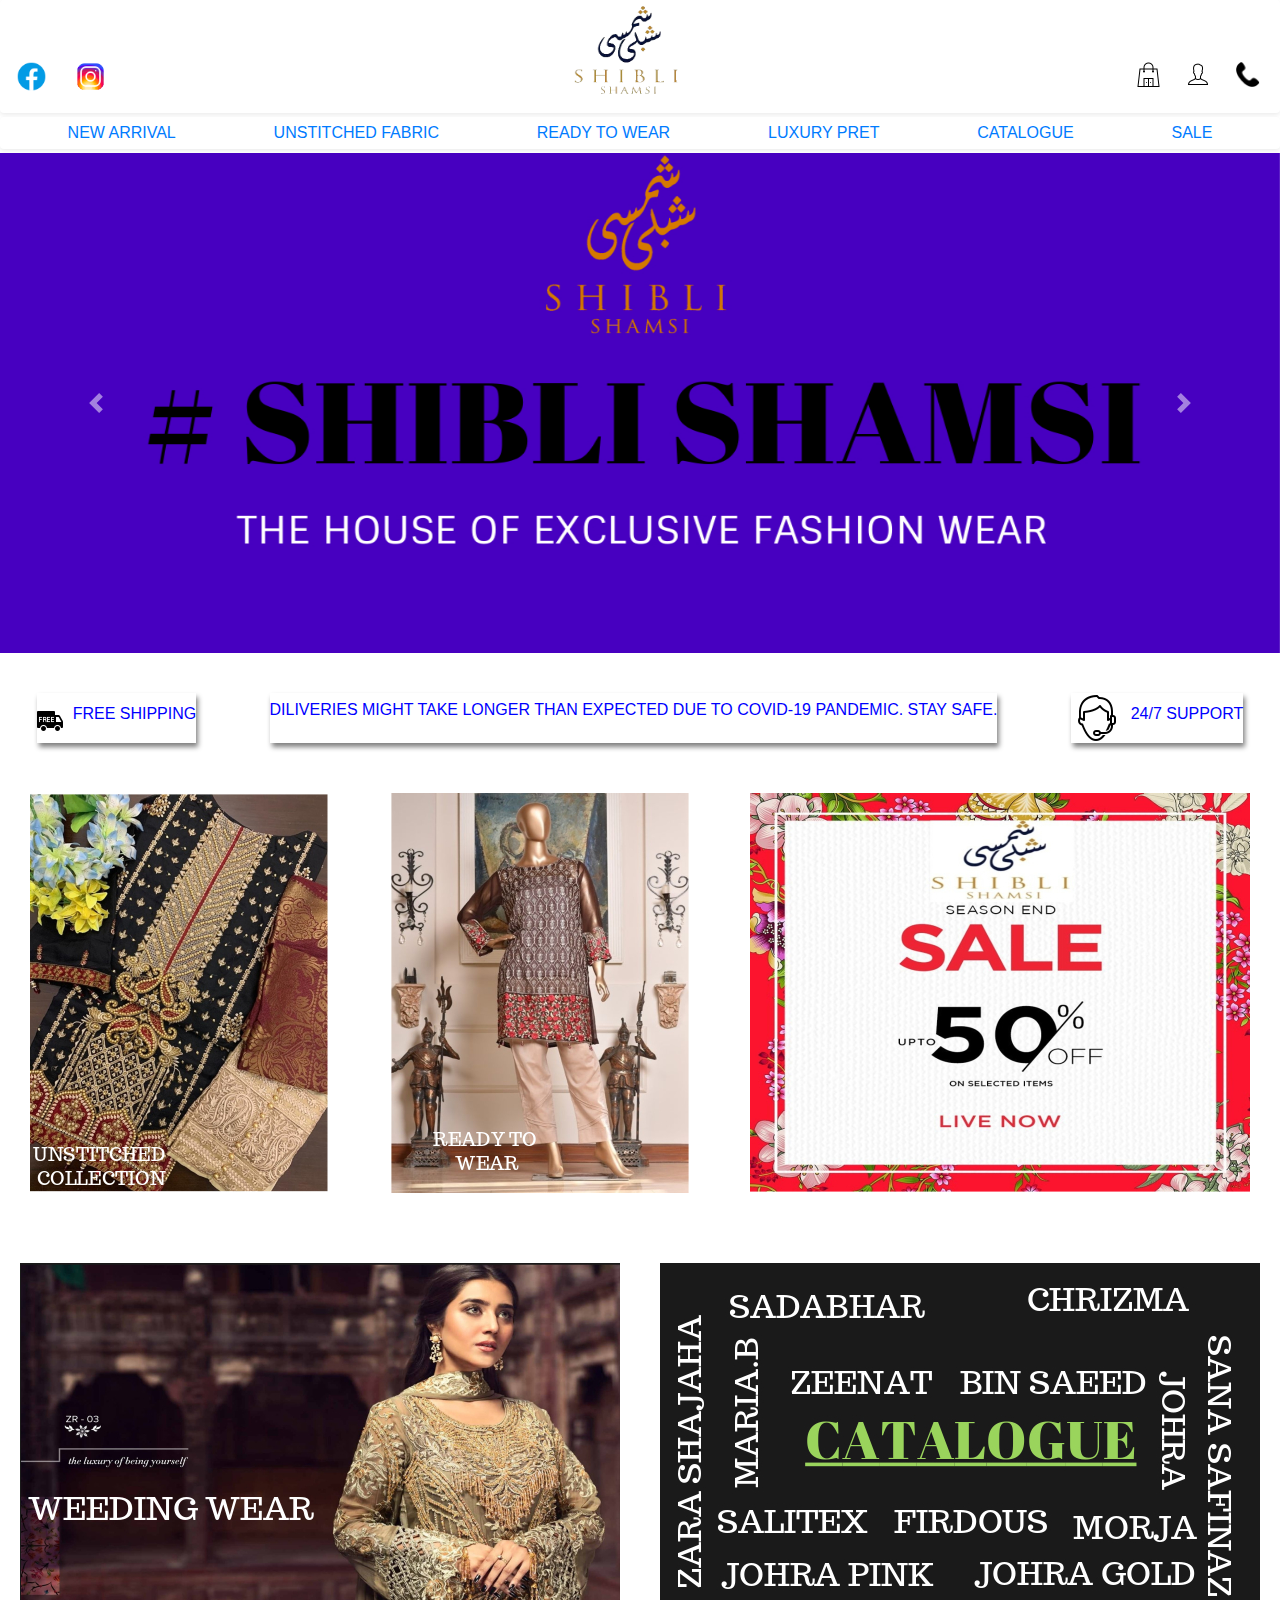
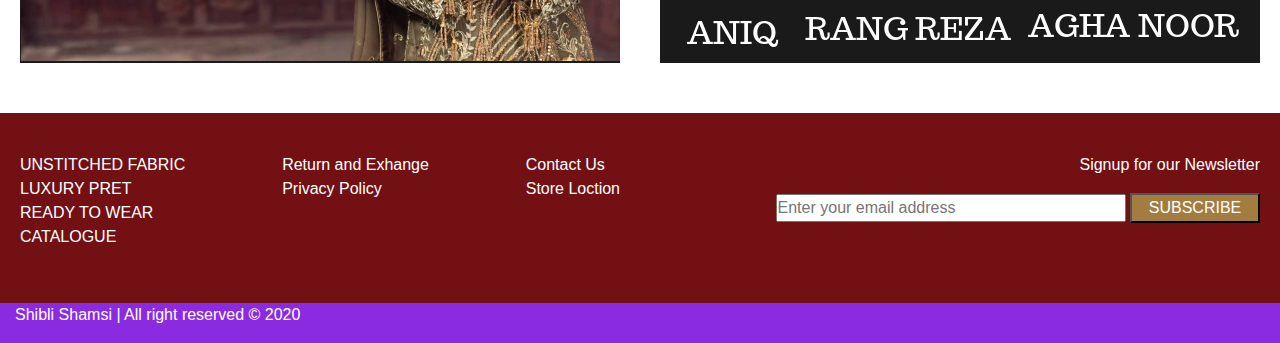
<file: index.html>
<!DOCTYPE html>
<html lang="en">
<head>
    <title>Document</title>
    <!-- <link rel="stylesheet" href="https://stackpath.bootstrapcdn.com/bootstrap/4.4.1/css/bootstrap.min.css" integrity="sha384-Vkoo8x4CGsO3+Hhxv8T/Q5PaXtkKtu6ug5TOeNV6gBiFeWPGFN9MuhOf23Q9Ifjh" crossorigin="anonymous"> -->
    <link rel="stylesheet" href="bootstrap-4.5.0-dist/bootstrap-4.5.0-dist/css/bootstrap.min.css">
    <link rel="stylesheet" href="style.css">
</head>
<body>
  <div class="top bg-white bg-light shadow-sm p-1 mb-1 bg-white rounded" >
    <div class="socialmediaicon">
      <ul>
        <li><a href="https://www.facebook.com/Official.Shibli" target="blank"><img src="logo/facebook logo.png" alt="facebook"></a></li>
        <li><a href="https://l.facebook.com/l.php?u=https%3A%2F%2Finstagram.com%2Fshiblishamsi%3Figshid%3D1xec7q447uhb8%26fbclid%3DIwAR3LRKjdnuSX_O0d02AhJnBzCgPiwYRqTGkZf55UNvzv6dsT01TbDrTU5zM&h=[base64]" target="blank"><img src="logo/instagram logo.png" alt="instagram"></a></li>
      </ul>
    </div>
    <div class="logo">
      <a href="index.html"><img src="logo/logo.png" alt="Logo-01"></a>
    </div>
    <div class="createaccount">
      <ul>
        <li><a href="#"><img src="logo/shoping bag.png" alt=""></a></li>
        <li><a href="#"><img src="logo/create account logo.png" alt=""></a></li>
        <li><a href="#"><img src="logo/contact info logo.png" alt=""></a></li>
      </ul>
    </div>
  </div> 
    <nav class="navbar navbar-expand-lg navbar-light bg-light shadow-sm p-1 mb-1 bg-white rounded">
        <!-- <a class="navbar-brand" href="#">Navbar</a> -->
        <button class="navbar-toggler" type="button" data-toggle="collapse" data-target="#navbarSupportedContent" aria-controls="navbarSupportedContent" aria-expanded="false" aria-label="Toggle navigation">
          <span class="navbar-toggler-icon"></span>
        </button>
      
        <div class="collapse navbar-collapse" id="navbarSupportedContent">
          <ul class="navbar-nav mr-auto">
            <li><a href="index.html">NEW ARRIVAL</a></li>
            <li><a href="UNSTITCHED FABRIC.html">UNSTITCHED FABRIC</a></li>
            <li><a href="READY TO WEAR.html">READY TO WEAR</a></li>
            <li><a href="LUXURY PRET.html">LUXURY PRET</a></li>
            <li><a href="CATALOGUE.html">CATALOGUE</a></li>
            <li><a href="SALE.html">SALE</a></li>
          </ul>
        </div>
      </nav>
          <div id="carouselExampleInterval" class="carousel slide" data-ride="carousel">
            <div class="carousel-inner">
              <div class="carousel-item active" data-interval="5000">
                <img src="Front page/slider1.jpg" class="d-block w-100" alt="...">
              </div>
              <div class="carousel-item" data-interval="5000">
                <img src="Front page/slider2.jpg" class="d-block w-100" alt="...">
              </div>
              <div class="carousel-item">
                <img src="Front page/slider3.jpg" class="d-block w-100" alt="...">
              </div>
            </div>
            <a class="carousel-control-prev" href="#carouselExampleInterval" role="button" data-slide="prev">
              <span class="carousel-control-prev-icon" aria-hidden="true"></span>
              <span class="sr-only">Previous</span>
            </a>
            <a class="carousel-control-next" href="#carouselExampleInterval" role="button" data-slide="next">
              <span class="carousel-control-next-icon" aria-hidden="true"></span>
              <span class="sr-only">Next</span>
            </a>
          </div>
          <div class="service">
            <div class="ship">
              <div>
                <img src="logo/Shipping.png" alt="">
              </div>
              <div>
                <h6>FREE SHIPPING</h6>
              </div>
            </div>
            <div class="covid">
              <p>DILIVERIES MIGHT TAKE LONGER THAN EXPECTED DUE TO COVID-19 PANDEMIC. STAY SAFE.</p>
            </div>
            <div class="allservice">
              <div>
                <img src="logo/online support.png" alt="">
              </div>
              <div>
                <h6>24/7 SUPPORT</h6>
              </div>

            </div>
          </div>
        <div class="middle">
            <div class="readytowear">
              <a href="UNSTITCHED FABRIC.html"><img src="Front page/unstitched.jpg" alt=""></a>
            </div>
            <div class="unstitchedfabric">
              <a href="READY TO WEAR.html"><img src="Front page/Readytowear.jpg" alt=""></a>
            </div>
            <div class="partywear">
            <a href="SALE.html"><img src="Front page/Sale.jpg" alt=""></a>
            </div>
          </div>
          <div class="middle2">
            <div class="shawl">
              <a href="LUXURY PRET.html"><img src="Front page/Weedingwear.jpg" alt=""></a>
            </div>
            <div class="catalogue">
              <a href="CATALOGUE.html"><img src="Front page/Catalogue.jpg" alt=""></a>
            </div>
        </div>
        <div class="contactbar">
          <div class="terms">
            <div class="neg">
              <ul>
                <li><a href="UNSTITCHED FABRIC.html">UNSTITCHED FABRIC</a></li>
                <li><a href="LUXURY PRET.html">LUXURY PRET</a></li>
                <li><a href="READY TO WEAR.html">READY TO WEAR</a></li>
                <li><a href="CATALOGUE.html">CATALOGUE</a></li>
              </ul>
            </div> 
            <div class="condition">
            <ul>
              <li><a href="">Return and Exhange</a></li>
              <li><a href="">Privacy Policy</a></li>
            </ul>
          </div>       
        <div class="contact">
          <ul>
            <li><a href="">Contact Us</a></li>
            <li><a href="StoreLocation.html">Store Loction</a></li>
          </ul>
        </div>
      </div>
        <div class="email">
          <div class="newsletter">
            <form action="">
            <p>Signup for our Newsletter</p>
            <input type="text" name="emialaddress" placeholder="Enter your email address" size="35" >
            <input type="submit" id="submission" name="Suscribe" value="SUBSCRIBE"/>
          </form>
          </div>
        </div>
        </div>
        <div class="copyright">
          <p>Shibli Shamsi | All right reserved &#169 2020</p>
        </div>








<script src="https://code.jquery.com/jquery-3.4.1.slim.min.js" integrity="sha384-J6qa4849blE2+poT4WnyKhv5vZF5SrPo0iEjwBvKU7imGFAV0wwj1yYfoRSJoZ+n" crossorigin="anonymous"></script>
<script src="https://cdn.jsdelivr.net/npm/popper.js@1.16.0/dist/umd/popper.min.js" integrity="sha384-Q6E9RHvbIyZFJoft+2mJbHaEWldlvI9IOYy5n3zV9zzTtmI3UksdQRVvoxMfooAo" crossorigin="anonymous"></script>
<script src="https://stackpath.bootstrapcdn.com/bootstrap/4.4.1/js/bootstrap.min.js" integrity="sha384-wfSDF2E50Y2D1uUdj0O3uMBJnjuUD4Ih7YwaYd1iqfktj0Uod8GCExl3Og8ifwB6" crossorigin="anonymous"></script>
</body>
</html>
</file>
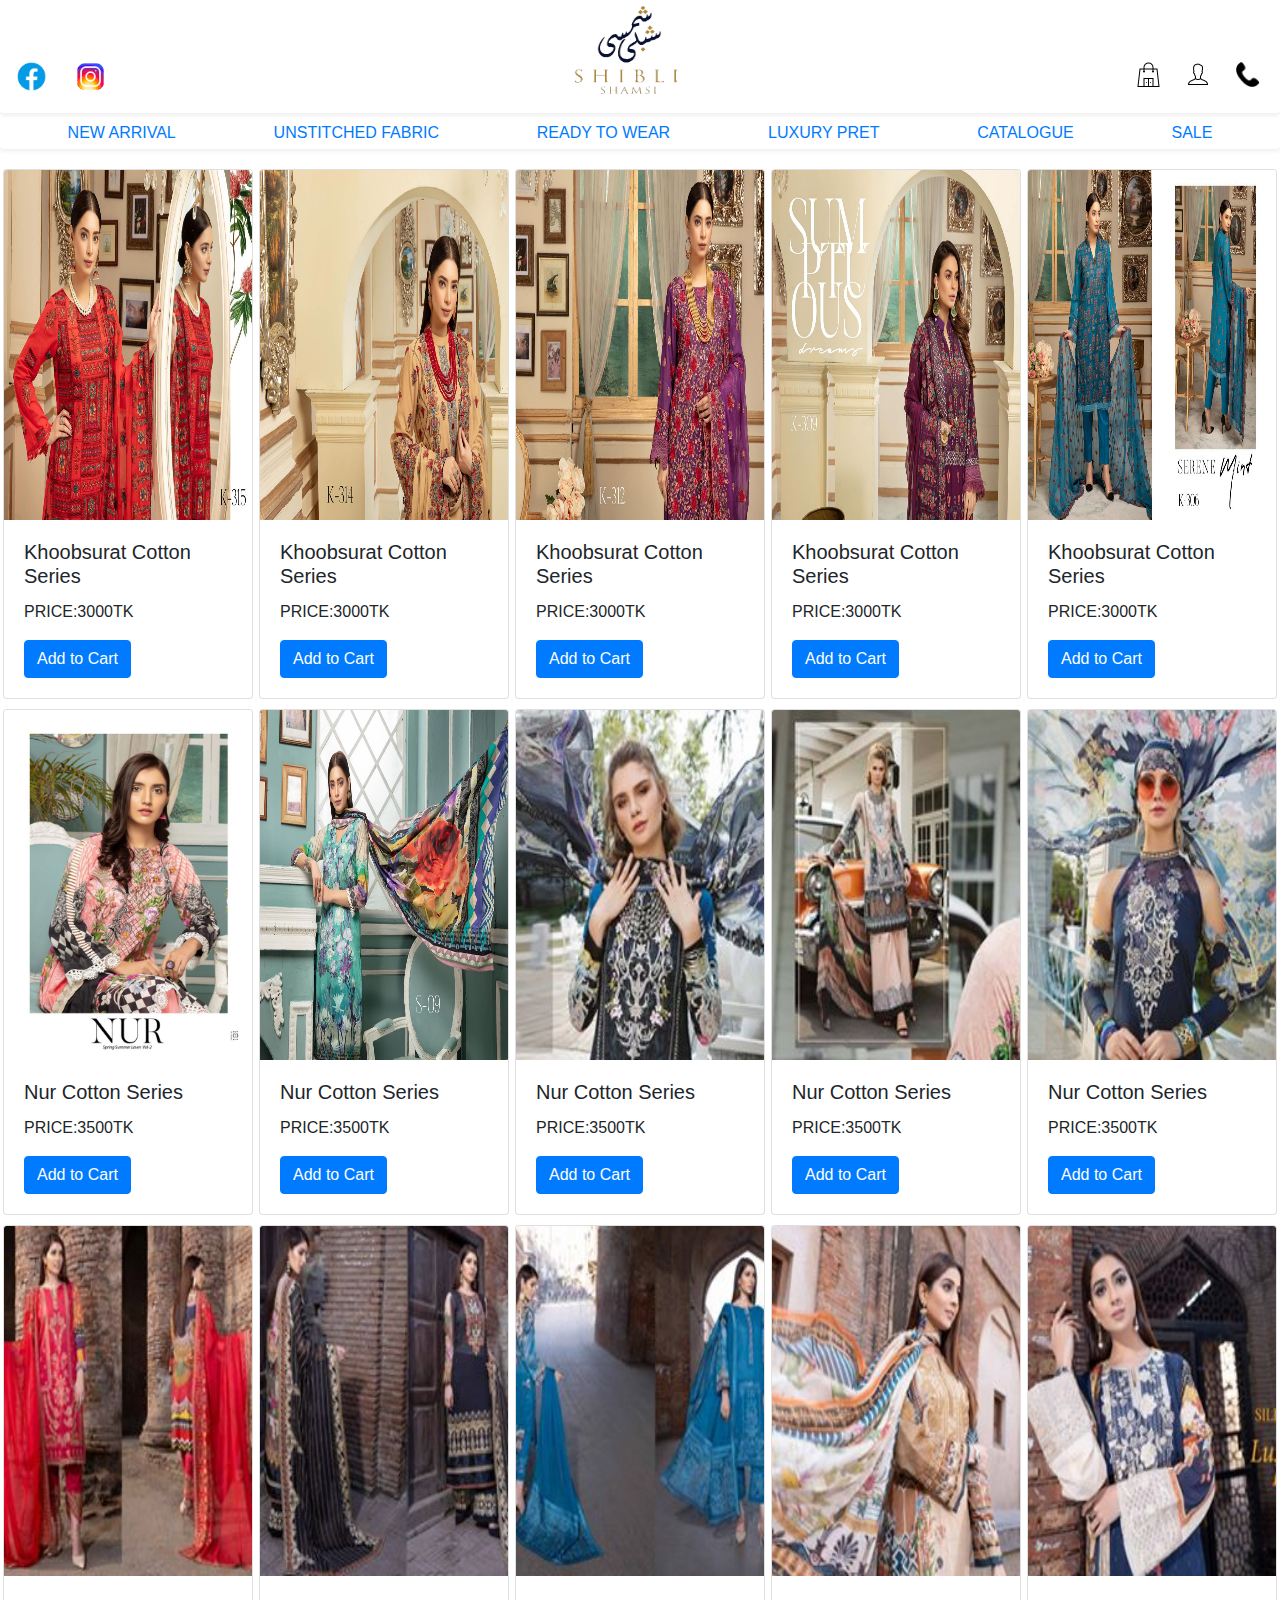
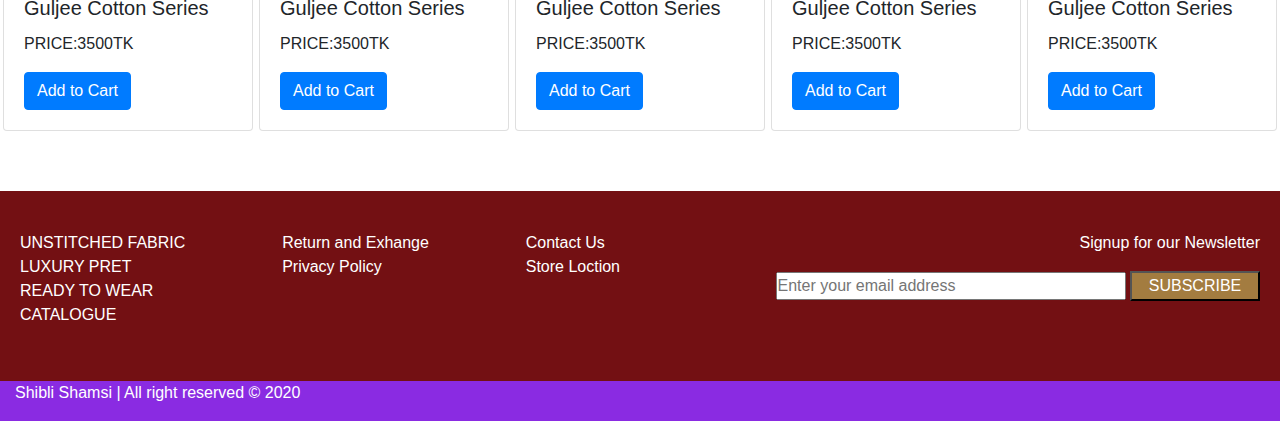
<file: CATALOGUE.html>
<!DOCTYPE html>
<html lang="en">
<head>
    <title>Document</title>
    <link rel="stylesheet" href="bootstrap-4.5.0-dist/bootstrap-4.5.0-dist/css/bootstrap.min.css">
    <link rel="stylesheet" href="style.css">
</head>
<body>
    <div class="top bg-white bg-light shadow-sm p-1 mb-1 bg-white rounded" >
        <div class="socialmediaicon">
          <ul>
            <li><a href="https://www.facebook.com/Official.Shibli" target="blank"><img src="logo/facebook logo.png" alt="facebook"></a></li>
            <li><a href="https://l.facebook.com/l.php?u=https%3A%2F%2Finstagram.com%2Fshiblishamsi%3Figshid%3D1xec7q447uhb8%26fbclid%3DIwAR3LRKjdnuSX_O0d02AhJnBzCgPiwYRqTGkZf55UNvzv6dsT01TbDrTU5zM&h=[base64]" target="blank"><img src="logo/instagram logo.png" alt="instagram"></a></li>
          </ul>
        </div>
        <div class="logo">
          <a href="index.html"><img src="logo/logo.png" alt="Logo-01"></a>
        </div>
        <div class="createaccount">
          <ul>
            <li><a href="#"><img src="logo/shoping bag.png" alt=""></a></li>
            <li><a href="#"><img src="logo/create account logo.png" alt=""></a></li>
            <li><a href="#"><img src="logo/contact info logo.png" alt=""></a></li>
          </ul>
        </div>
      </div> 
        <nav class="navbar navbar-expand-lg navbar-light bg-light shadow-sm p-1 mb-1 bg-white rounded">
            <!-- <a class="navbar-brand" href="#">Navbar</a> -->
            <button class="navbar-toggler" type="button" data-toggle="collapse" data-target="#navbarSupportedContent" aria-controls="navbarSupportedContent" aria-expanded="false" aria-label="Toggle navigation">
              <span class="navbar-toggler-icon"></span>
            </button>
          
            <div class="collapse navbar-collapse" id="navbarSupportedContent">
              <ul class="navbar-nav mr-auto">
                <li><a href="index.html">NEW ARRIVAL</a></li>
                <li><a href="UNSTITCHED FABRIC.html">UNSTITCHED FABRIC</a></li>
                <li><a href="READY TO WEAR.html">READY TO WEAR</a></li>
                <li><a href="LUXURY PRET.html">LUXURY PRET</a></li>
                <li><a href="CATALOGUE.html">CATALOGUE</a></li>
                <li><a href="SALE.html">SALE</a></li>
              </ul>
            </div>
        </nav>
    <div class="salecard">
            <div class="card">
                <img src="Catalogue/1.jpg" class="card-img-top" alt="...">
                <div class="card-body">
                  <h5 class="card-title">Khoobsurat Cotton Series</h5>
                  <p class="card-text">PRICE:3000TK</p>
                  <a href="#" class="btn btn-primary">Add to Cart</a>
                </div>
              </div>
              <div class="card">
                <img src="Catalogue/2.jpg" class="card-img-top" alt="...">
                <div class="card-body">
                  <h5 class="card-title">Khoobsurat Cotton Series</h5>
                  <p class="card-text">PRICE:3000TK</p>
                  <a href="#" class="btn btn-primary">Add to Cart</a>
                </div>
              </div>
              <div class="card">
                <img src="Catalogue/3.jpg" class="card-img-top" alt="...">
                <div class="card-body">
                  <h5 class="card-title">Khoobsurat Cotton Series</h5>
                  <p class="card-text">PRICE:3000TK</p>
                  <a href="#" class="btn btn-primary">Add to Cart</a>
                </div>
              </div>
              <div class="card">
                <img src="Catalogue/4.jpg" class="card-img-top" alt="...">
                <div class="card-body">
                  <h5 class="card-title">Khoobsurat Cotton Series</h5>
                  <p class="card-text">PRICE:3000TK</p>
                  <a href="#" class="btn btn-primary">Add to Cart</a>
                </div>
              </div>
              <div class="card">
                <img src="Catalogue/5.jpg" class="card-img-top" alt="...">
                <div class="card-body">
                  <h5 class="card-title">Khoobsurat Cotton Series</h5>
                  <p class="card-text">PRICE:3000TK</p>
                  <a href="#" class="btn btn-primary">Add to Cart</a>
                </div>
              </div>
              <div class="card">
                <img src="Catalogue/6.jpg" class="card-img-top" alt="...">
                <div class="card-body">
                  <h5 class="card-title">Nur Cotton Series</h5>
                  <p class="card-text">PRICE:3500TK</p>
                  <a href="#" class="btn btn-primary">Add to Cart</a>
                </div>
              </div>
              <div class="card">
                <img src="Catalogue/7.jpg" class="card-img-top" alt="...">
                <div class="card-body">
                  <h5 class="card-title">Nur Cotton Series</h5>
                  <p class="card-text">PRICE:3500TK</p>
                  <a href="#" class="btn btn-primary">Add to Cart</a>
                </div>
              </div>
              <div class="card">
                <img src="Catalogue/8.jpg" class="card-img-top" alt="...">
                <div class="card-body">
                  <h5 class="card-title">Nur Cotton Series</h5>
                  <p class="card-text">PRICE:3500TK</p>
                  <a href="#" class="btn btn-primary">Add to Cart</a>
                </div>
              </div>
              <div class="card">
                <img src="Catalogue/9.jpg" class="card-img-top" alt="...">
                <div class="card-body">
                  <h5 class="card-title">Nur Cotton Series</h5>
                  <p class="card-text">PRICE:3500TK</p>
                  <a href="#" class="btn btn-primary">Add to Cart</a>
                </div>
              </div>
              <div class="card">
                <img src="Catalogue/10.jpg" class="card-img-top" alt="...">
                <div class="card-body">
                  <h5 class="card-title">Nur Cotton Series</h5>
                  <p class="card-text">PRICE:3500TK</p>
                  <a href="#" class="btn btn-primary">Add to Cart</a>
                </div>
              </div>
              <div class="card">
                <img src="Catalogue/11.jpg" class="card-img-top" alt="...">
                <div class="card-body">
                  <h5 class="card-title">Guljee Cotton Series</h5>
                  <p class="card-text">PRICE:3500TK</p>
                  <a href="#" class="btn btn-primary">Add to Cart</a>
                </div>
              </div>
              <div class="card">
                <img src="Catalogue/12.jpg" class="card-img-top" alt="...">
                <div class="card-body">
                  <h5 class="card-title">Guljee Cotton Series</h5>
                  <p class="card-text">PRICE:3500TK</p>
                  <a href="#" class="btn btn-primary">Add to Cart</a>
                </div>
              </div>
              <div class="card">
                <img src="Catalogue/13.jpg" class="card-img-top" alt="...">
                <div class="card-body">
                  <h5 class="card-title">Guljee Cotton Series</h5>
                  <p class="card-text">PRICE:3500TK</p>
                  <a href="#" class="btn btn-primary">Add to Cart</a>
                </div>
              </div>
              <div class="card">
                <img src="Catalogue/14.jpg" class="card-img-top" alt="...">
                <div class="card-body">
                  <h5 class="card-title">Guljee Cotton Series</h5>
                  <p class="card-text">PRICE:3500TK</p>
                  <a href="#" class="btn btn-primary">Add to Cart</a>
                </div>
              </div>
              <div class="card">
                <img src="Catalogue/15.jpg" class="card-img-top" alt="...">
                <div class="card-body">
                  <h5 class="card-title">Guljee Cotton Series</h5>
                  <p class="card-text">PRICE:3500TK</p>
                  <a href="#" class="btn btn-primary">Add to Cart</a>
                </div>
              </div>









    </div>







        <div class="contactbar">
            <div class="terms">
              <div class="neg">
                <ul>
                  <li><a href="UNSTITCHED FABRIC.html">UNSTITCHED FABRIC</a></li>
                  <li><a href="LUXURY PRET.html">LUXURY PRET</a></li>
                  <li><a href="READY TO WEAR.html">READY TO WEAR</a></li>
                  <li><a href="CATALOGUE.html">CATALOGUE</a></li>
                </ul>
              </div> 
              <div class="condition">
              <ul>
                <li><a href="">Return and Exhange</a></li>
                <li><a href="">Privacy Policy</a></li>
              </ul>
            </div>       
          <div class="contact">
            <ul>
              <li><a href="">Contact Us</a></li>
              <li><a href="StoreLocation.html">Store Loction</a></li>
            </ul>
          </div>
        </div>
          <div class="email">
            <div class="newsletter">
              <form action="">
              <p>Signup for our Newsletter</p>
              <input type="text" name="emialaddress" placeholder="Enter your email address" size="35" >
              <input type="submit" id="submission" name="Suscribe" value="SUBSCRIBE"/>
            </form>
            </div>
          </div>
          </div>
          <div class="copyright">
            <p>Shibli Shamsi | All right reserved &#169 2020</p>
          </div>




        <script src="https://code.jquery.com/jquery-3.4.1.slim.min.js" integrity="sha384-J6qa4849blE2+poT4WnyKhv5vZF5SrPo0iEjwBvKU7imGFAV0wwj1yYfoRSJoZ+n" crossorigin="anonymous"></script>
        <script src="https://cdn.jsdelivr.net/npm/popper.js@1.16.0/dist/umd/popper.min.js" integrity="sha384-Q6E9RHvbIyZFJoft+2mJbHaEWldlvI9IOYy5n3zV9zzTtmI3UksdQRVvoxMfooAo" crossorigin="anonymous"></script>
        <script src="https://stackpath.bootstrapcdn.com/bootstrap/4.4.1/js/bootstrap.min.js" integrity="sha384-wfSDF2E50Y2D1uUdj0O3uMBJnjuUD4Ih7YwaYd1iqfktj0Uod8GCExl3Og8ifwB6" crossorigin="anonymous"></script>        


</body>
</html>
</file>
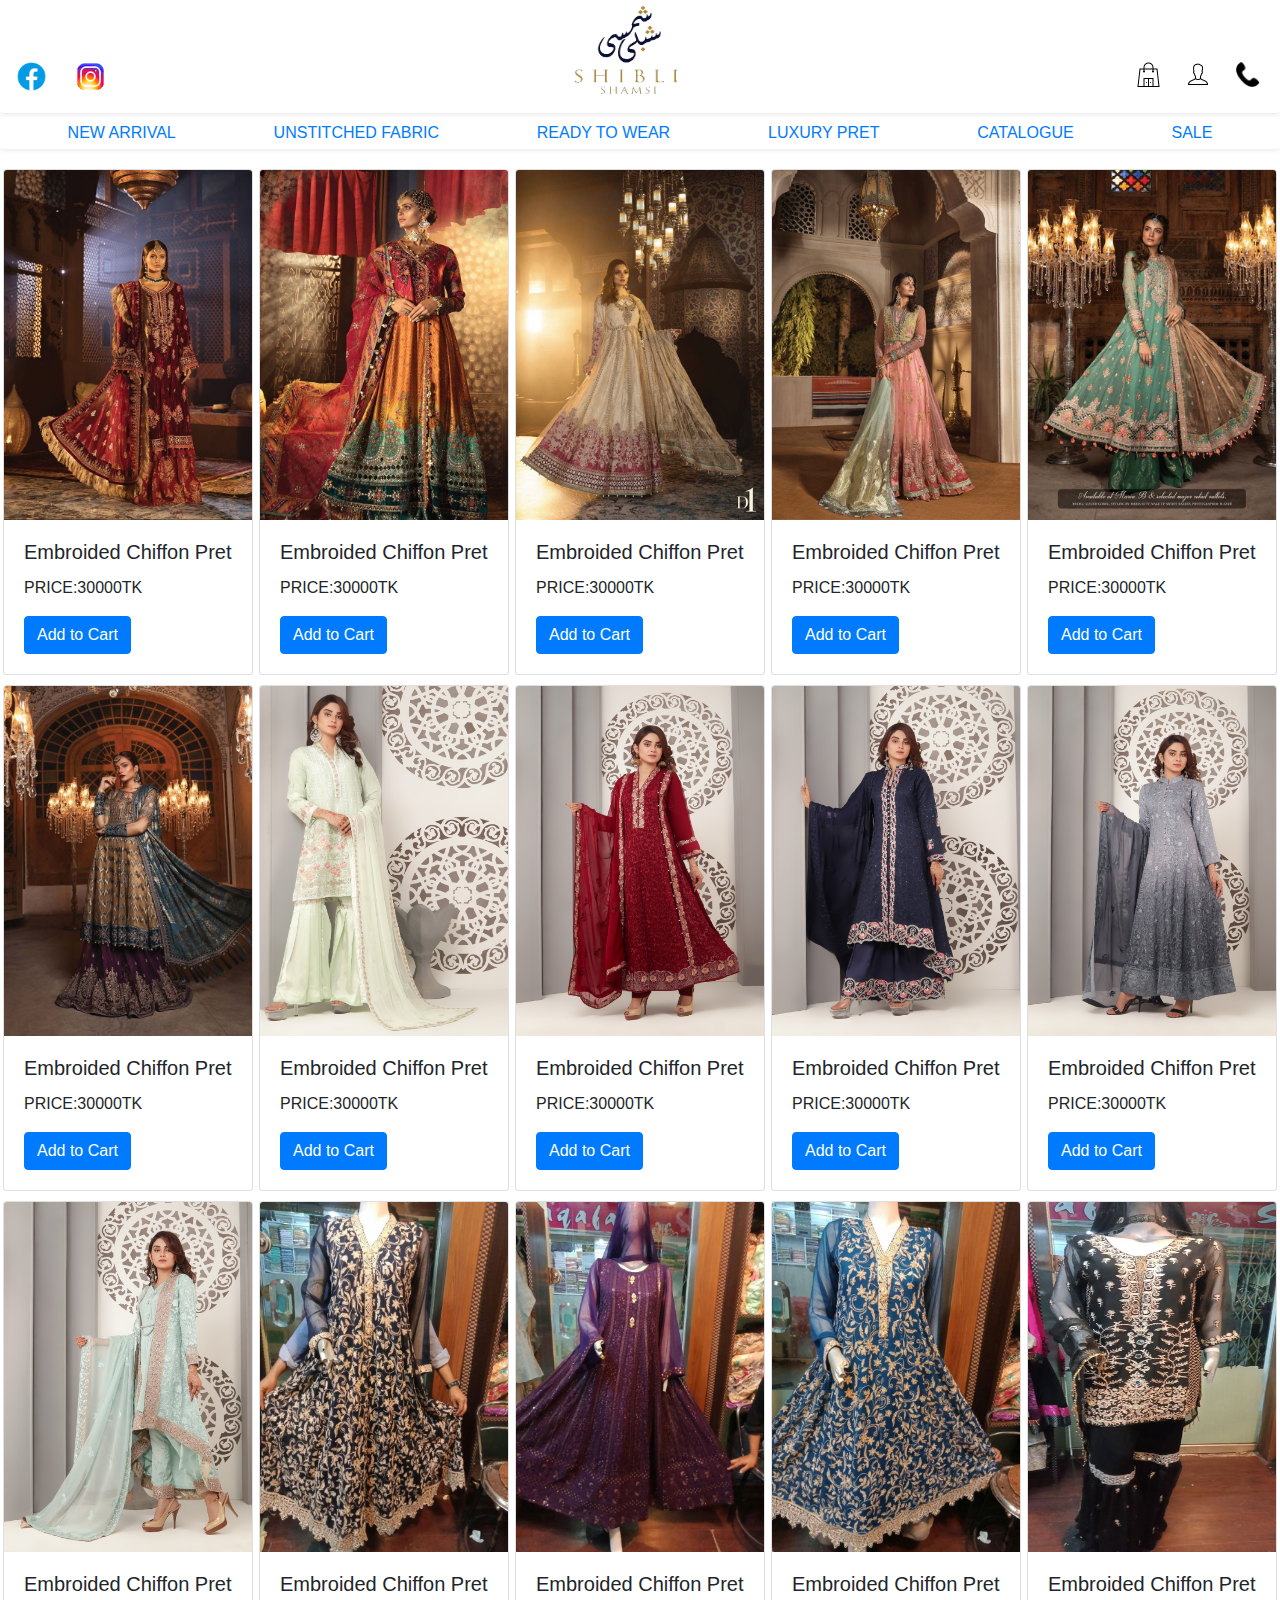
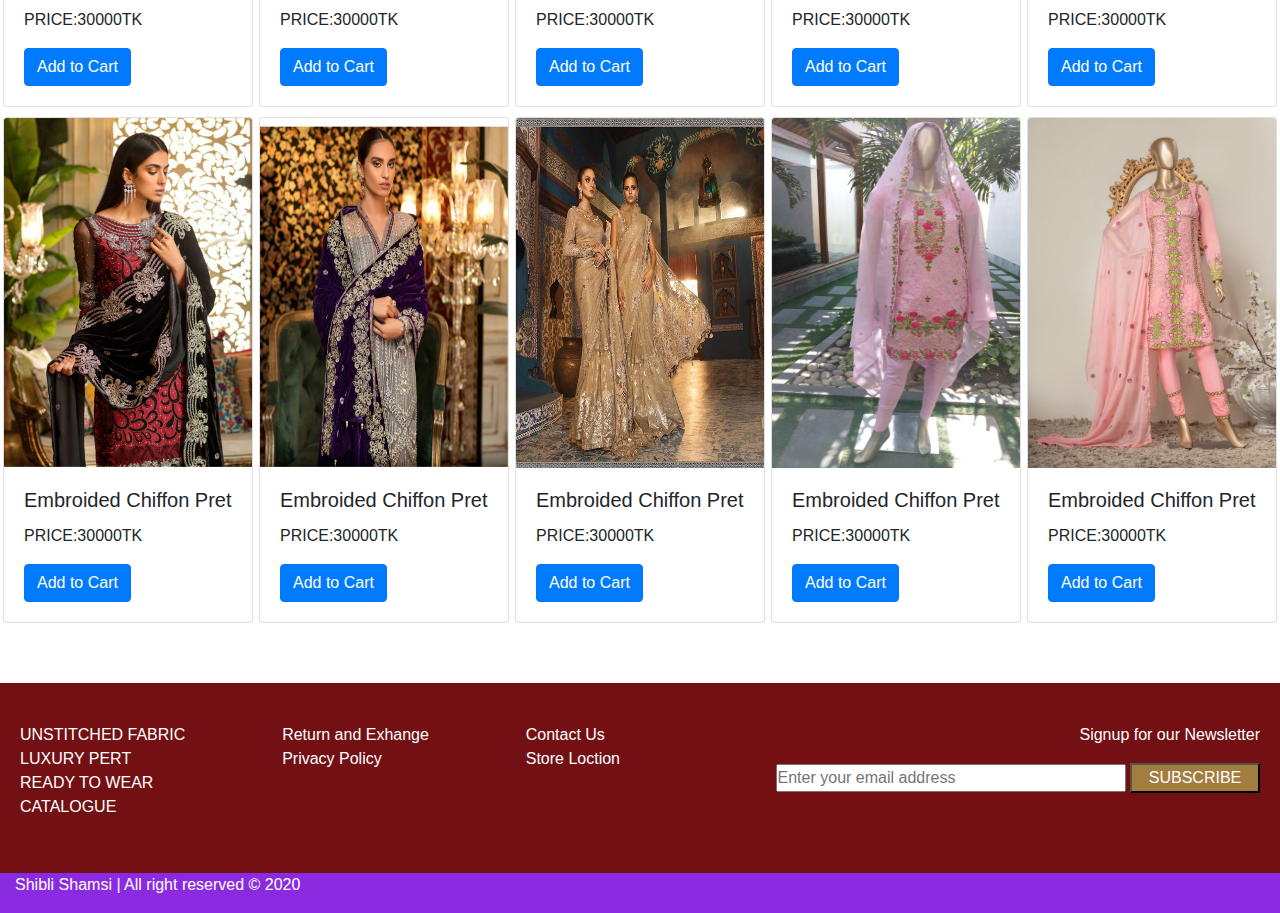
<file: LUXURY PRET.html>
<!DOCTYPE html>
<html lang="en">
<head>
    <title>Document</title>
    <link rel="stylesheet" href="bootstrap-4.5.0-dist/bootstrap-4.5.0-dist/css/bootstrap.min.css">
    <link rel="stylesheet" href="style.css">
</head>
<body>
    <div class="top bg-white bg-light shadow-sm p-1 mb-1 bg-white rounded" >
        <div class="socialmediaicon">
          <ul>
            <li><a href="https://www.facebook.com/Official.Shibli" target="blank"><img src="logo/facebook logo.png" alt="facebook"></a></li>
            <li><a href="https://l.facebook.com/l.php?u=https%3A%2F%2Finstagram.com%2Fshiblishamsi%3Figshid%3D1xec7q447uhb8%26fbclid%3DIwAR3LRKjdnuSX_O0d02AhJnBzCgPiwYRqTGkZf55UNvzv6dsT01TbDrTU5zM&h=[base64]" target="blank"><img src="logo/instagram logo.png" alt="instagram"></a></li>
          </ul>
        </div>
        <div class="logo">
          <a href="index.html"><img src="logo/logo.png" alt="Logo-01"></a>
        </div>
        <div class="createaccount">
          <ul>
            <li><a href="#"><img src="logo/shoping bag.png" alt=""></a></li>
            <li><a href="#"><img src="logo/create account logo.png" alt=""></a></li>
            <li><a href="#"><img src="logo/contact info logo.png" alt=""></a></li>
          </ul>
        </div>
      </div> 
        <nav class="navbar navbar-expand-lg navbar-light bg-light shadow-sm p-1 mb-1 bg-white rounded">
            <!-- <a class="navbar-brand" href="#">Navbar</a> -->
            <button class="navbar-toggler" type="button" data-toggle="collapse" data-target="#navbarSupportedContent" aria-controls="navbarSupportedContent" aria-expanded="false" aria-label="Toggle navigation">
              <span class="navbar-toggler-icon"></span>
            </button>
          
            <div class="collapse navbar-collapse" id="navbarSupportedContent">
              <ul class="navbar-nav mr-auto">
                <li><a href="index.html">NEW ARRIVAL</a></li>
                <li><a href="UNSTITCHED FABRIC.html">UNSTITCHED FABRIC</a></li>
                <li><a href="READY TO WEAR.html">READY TO WEAR</a></li>
                <li><a href="LUXURY PRET.html">LUXURY PRET</a></li>
                <li><a href="CATALOGUE.html">CATALOGUE</a></li>
                <li><a href="SALE.html">SALE</a></li>
              </ul>
            </div>
        </nav>
        <div class="salecard">
            <div class="card">
                <img src="Luxury Pret/9.jpg" class="card-img-top" alt="...">
                <div class="card-body">
                  <h5 class="card-title">Embroided Chiffon Pret</h5>
                  <p class="card-text">PRICE:30000TK</p>
                  <a href="#" class="btn btn-primary">Add to Cart</a>
                </div>
              </div>
              <div class="card">
                <img src="Luxury Pret/10.jpg" class="card-img-top" alt="...">
                <div class="card-body">
                  <h5 class="card-title">Embroided Chiffon Pret</h5>
                  <p class="card-text">PRICE:30000TK</p>
                  <a href="#" class="btn btn-primary">Add to Cart</a>
                </div>
              </div>
              <div class="card">
                <img src="Luxury Pret/11.jpg" class="card-img-top" alt="...">
                <div class="card-body">
                  <h5 class="card-title">Embroided Chiffon Pret</h5>
                  <p class="card-text">PRICE:30000TK</p>
                  <a href="#" class="btn btn-primary">Add to Cart</a>
                </div>
              </div>
              <div class="card">
                <img src="Luxury Pret/12.jpg" class="card-img-top" alt="...">
                <div class="card-body">
                  <h5 class="card-title">Embroided Chiffon Pret</h5>
                  <p class="card-text">PRICE:30000TK</p>
                  <a href="#" class="btn btn-primary">Add to Cart</a>
                </div>
              </div>
              <div class="card">
                <img src="Luxury Pret/15.jpg" class="card-img-top" alt="...">
                <div class="card-body">
                  <h5 class="card-title">Embroided Chiffon Pret</h5>
                  <p class="card-text">PRICE:30000TK</p>
                  <a href="#" class="btn btn-primary">Add to Cart</a>
                </div>
              </div>
              <div class="card">
                <img src="Luxury Pret/16.jpg" class="card-img-top" alt="...">
                <div class="card-body">
                  <h5 class="card-title">Embroided Chiffon Pret</h5>
                  <p class="card-text">PRICE:30000TK</p>
                  <a href="#" class="btn btn-primary">Add to Cart</a>
                </div>
              </div>
              <div class="card">
                <img src="Luxury Pret/17.jpeg" class="card-img-top" alt="...">
                <div class="card-body">
                  <h5 class="card-title">Embroided Chiffon Pret</h5>
                  <p class="card-text">PRICE:30000TK</p>
                  <a href="#" class="btn btn-primary">Add to Cart</a>
                </div>
              </div>
              <div class="card">
                <img src="Luxury Pret/18.jpeg" class="card-img-top" alt="...">
                <div class="card-body">
                  <h5 class="card-title">Embroided Chiffon Pret</h5>
                  <p class="card-text">PRICE:30000TK</p>
                  <a href="#" class="btn btn-primary">Add to Cart</a>
                </div>
              </div>
              <div class="card">
                <img src="Luxury Pret/19.jpeg" class="card-img-top" alt="...">
                <div class="card-body">
                  <h5 class="card-title">Embroided Chiffon Pret</h5>
                  <p class="card-text">PRICE:30000TK</p>
                  <a href="#" class="btn btn-primary">Add to Cart</a>
                </div>
              </div>
              <div class="card">
                <img src="Luxury Pret/20.jpeg" class="card-img-top" alt="...">
                <div class="card-body">
                  <h5 class="card-title">Embroided Chiffon Pret</h5>
                  <p class="card-text">PRICE:30000TK</p>
                  <a href="#" class="btn btn-primary">Add to Cart</a>
                </div>
              </div>
              <div class="card">
                <img src="Luxury Pret/21.jpeg" class="card-img-top" alt="...">
                <div class="card-body">
                  <h5 class="card-title">Embroided Chiffon Pret</h5>
                  <p class="card-text">PRICE:30000TK</p>
                  <a href="#" class="btn btn-primary">Add to Cart</a>
                </div>
              </div>
              <div class="card">
                <img src="Luxury Pret/1.jpg" class="card-img-top" alt="...">
                <div class="card-body">
                  <h5 class="card-title">Embroided Chiffon Pret</h5>
                  <p class="card-text">PRICE:30000TK</p>
                  <a href="#" class="btn btn-primary">Add to Cart</a>
                </div>
              </div>
              <div class="card">
                <img src="Luxury Pret/2.jpg" class="card-img-top" alt="...">
                <div class="card-body">
                  <h5 class="card-title">Embroided Chiffon Pret</h5>
                  <p class="card-text">PRICE:30000TK</p>
                  <a href="#" class="btn btn-primary">Add to Cart</a>
                </div>
              </div>
              <div class="card">
                <img src="Luxury Pret/3.jpg" class="card-img-top" alt="...">
                <div class="card-body">
                  <h5 class="card-title">Embroided Chiffon Pret</h5>
                  <p class="card-text">PRICE:30000TK</p>
                  <a href="#" class="btn btn-primary">Add to Cart</a>
                </div>
              </div>
              <div class="card">
                <img src="Luxury Pret/4.jpg" class="card-img-top" alt="...">
                <div class="card-body">
                  <h5 class="card-title">Embroided Chiffon Pret</h5>
                  <p class="card-text">PRICE:30000TK</p>
                  <a href="#" class="btn btn-primary">Add to Cart</a>
                </div>
              </div>
              <div class="card">
                <img src="Luxury Pret/6.jpg" class="card-img-top" alt="...">
                <div class="card-body">
                  <h5 class="card-title">Embroided Chiffon Pret</h5>
                  <p class="card-text">PRICE:30000TK</p>
                  <a href="#" class="btn btn-primary">Add to Cart</a>
                </div>
              </div>
              <div class="card">
                <img src="Luxury Pret/7.jpg" class="card-img-top" alt="...">
                <div class="card-body">
                  <h5 class="card-title">Embroided Chiffon Pret</h5>
                  <p class="card-text">PRICE:30000TK</p>
                  <a href="#" class="btn btn-primary">Add to Cart</a>
                </div>
              </div>
              <div class="card">
                <img src="Luxury Pret/8.jpg" class="card-img-top" alt="...">
                <div class="card-body">
                  <h5 class="card-title">Embroided Chiffon Pret</h5>
                  <p class="card-text">PRICE:30000TK</p>
                  <a href="#" class="btn btn-primary">Add to Cart</a>
                </div>
              </div>
              <div class="card">
                <img src="Luxury Pret/22.jpg" class="card-img-top" alt="...">
                <div class="card-body">
                  <h5 class="card-title">Embroided Chiffon Pret</h5>
                  <p class="card-text">PRICE:30000TK</p>
                  <a href="#" class="btn btn-primary">Add to Cart</a>
                </div>
              </div>
              <div class="card">
                <img src="Luxury Pret/23.jpg" class="card-img-top" alt="...">
                <div class="card-body">
                  <h5 class="card-title">Embroided Chiffon Pret</h5>
                  <p class="card-text">PRICE:30000TK</p>
                  <a href="#" class="btn btn-primary">Add to Cart</a>
                </div>
              </div>
        </div>
    

        <div class="contactbar">
            <div class="terms">
              <div class="neg">
                <ul>
                  <li><a href="unstitch/">UNSTITCHED FABRIC</a></li>
                  <li><a href="LUXURY PRET.html">LUXURY PERT</a></li>
                  <li><a href="READY TO WEAR.html">READY TO WEAR</a></li>
                  <li><a href="CATALOGUE.html">CATALOGUE</a></li>
                </ul>
              </div> 
              <div class="condition">
              <ul>
                <li><a href="">Return and Exhange</a></li>
                <li><a href="">Privacy Policy</a></li>
              </ul>
            </div>       
          <div class="contact">
            <ul>
              <li><a href="">Contact Us</a></li>
              <li><a href="StoreLocation.html">Store Loction</a></li>
            </ul>
          </div>
        </div>
          <div class="email">
            <div class="newsletter">
              <form action="">
              <p>Signup for our Newsletter</p>
              <input type="text" name="emialaddress" placeholder="Enter your email address" size="35" >
              <input type="submit" id="submission" name="Suscribe" value="SUBSCRIBE"/>
            </form>
            </div>
          </div>
          </div>
          <div class="copyright">
            <p>Shibli Shamsi | All right reserved &#169 2020</p>
          </div>




        <script src="https://code.jquery.com/jquery-3.4.1.slim.min.js" integrity="sha384-J6qa4849blE2+poT4WnyKhv5vZF5SrPo0iEjwBvKU7imGFAV0wwj1yYfoRSJoZ+n" crossorigin="anonymous"></script>
        <script src="https://cdn.jsdelivr.net/npm/popper.js@1.16.0/dist/umd/popper.min.js" integrity="sha384-Q6E9RHvbIyZFJoft+2mJbHaEWldlvI9IOYy5n3zV9zzTtmI3UksdQRVvoxMfooAo" crossorigin="anonymous"></script>
        <script src="https://stackpath.bootstrapcdn.com/bootstrap/4.4.1/js/bootstrap.min.js" integrity="sha384-wfSDF2E50Y2D1uUdj0O3uMBJnjuUD4Ih7YwaYd1iqfktj0Uod8GCExl3Og8ifwB6" crossorigin="anonymous"></script>        






</body>
</html>
</file>
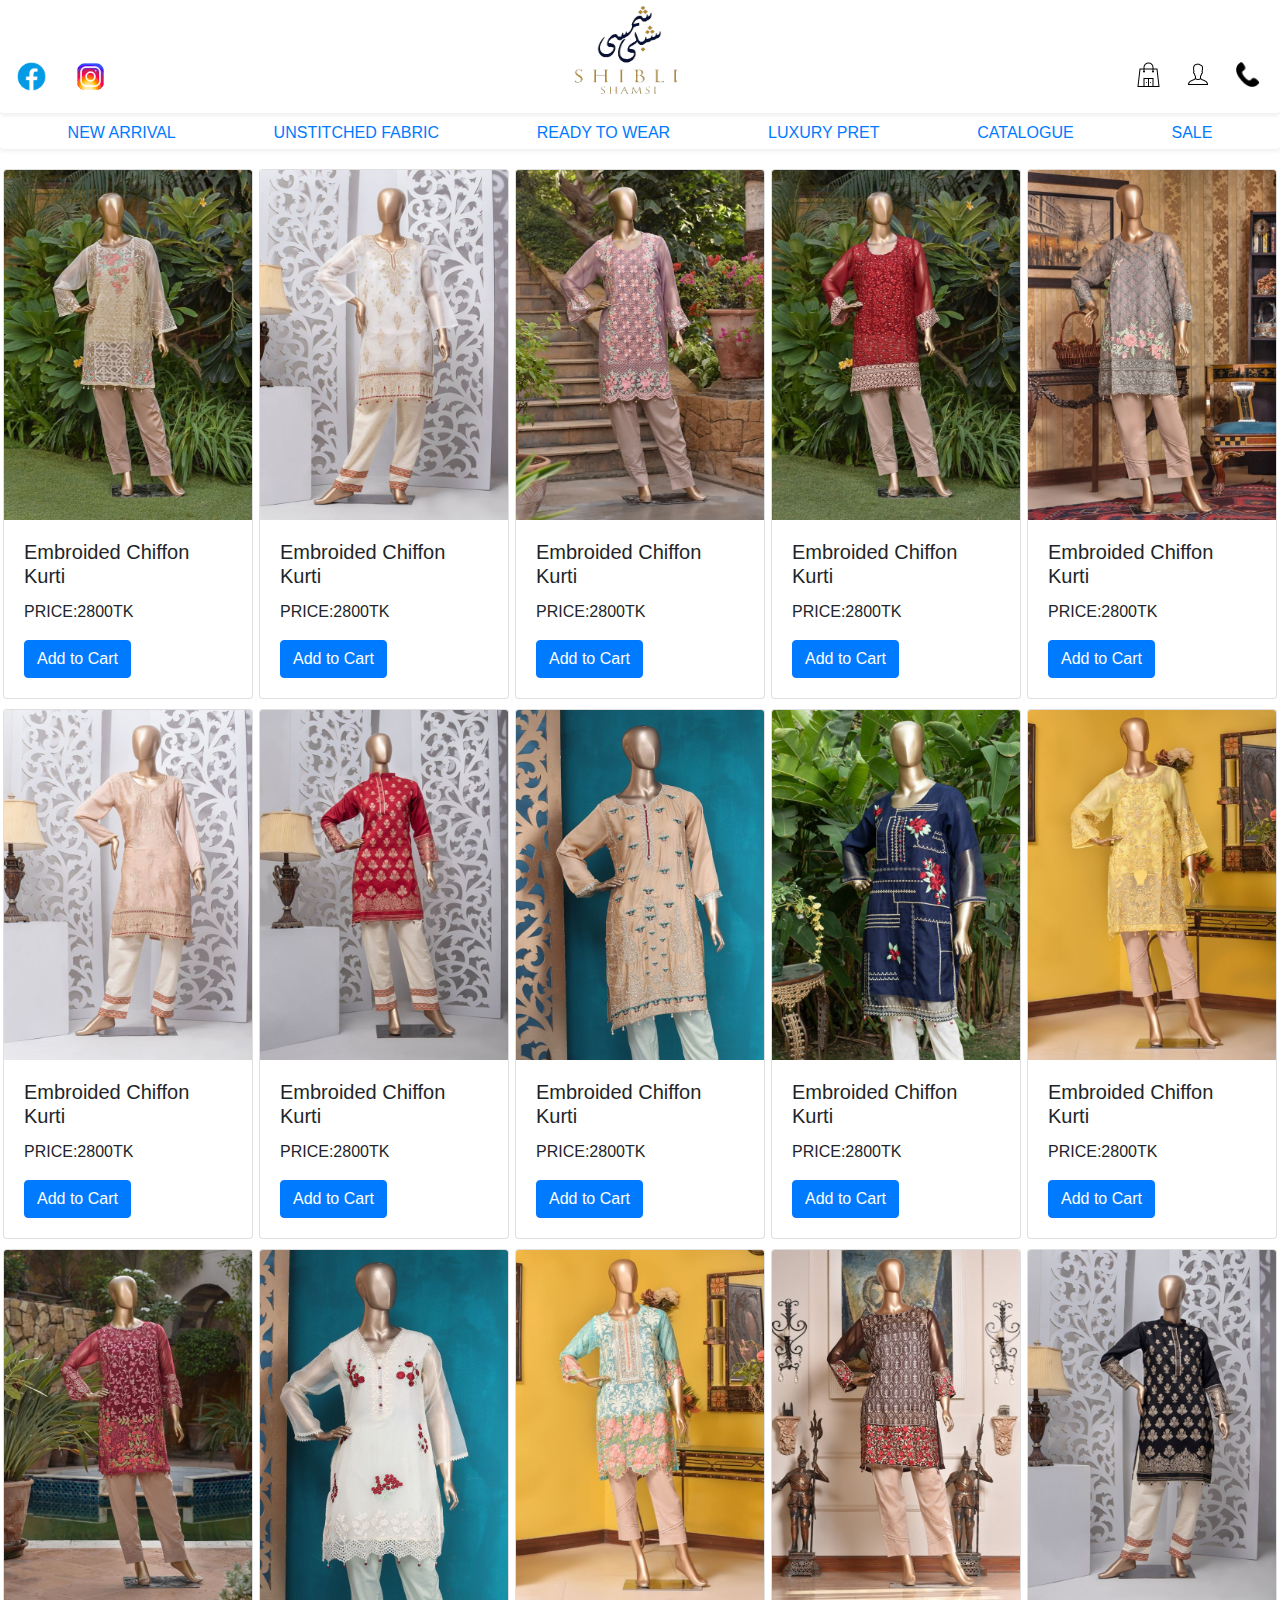
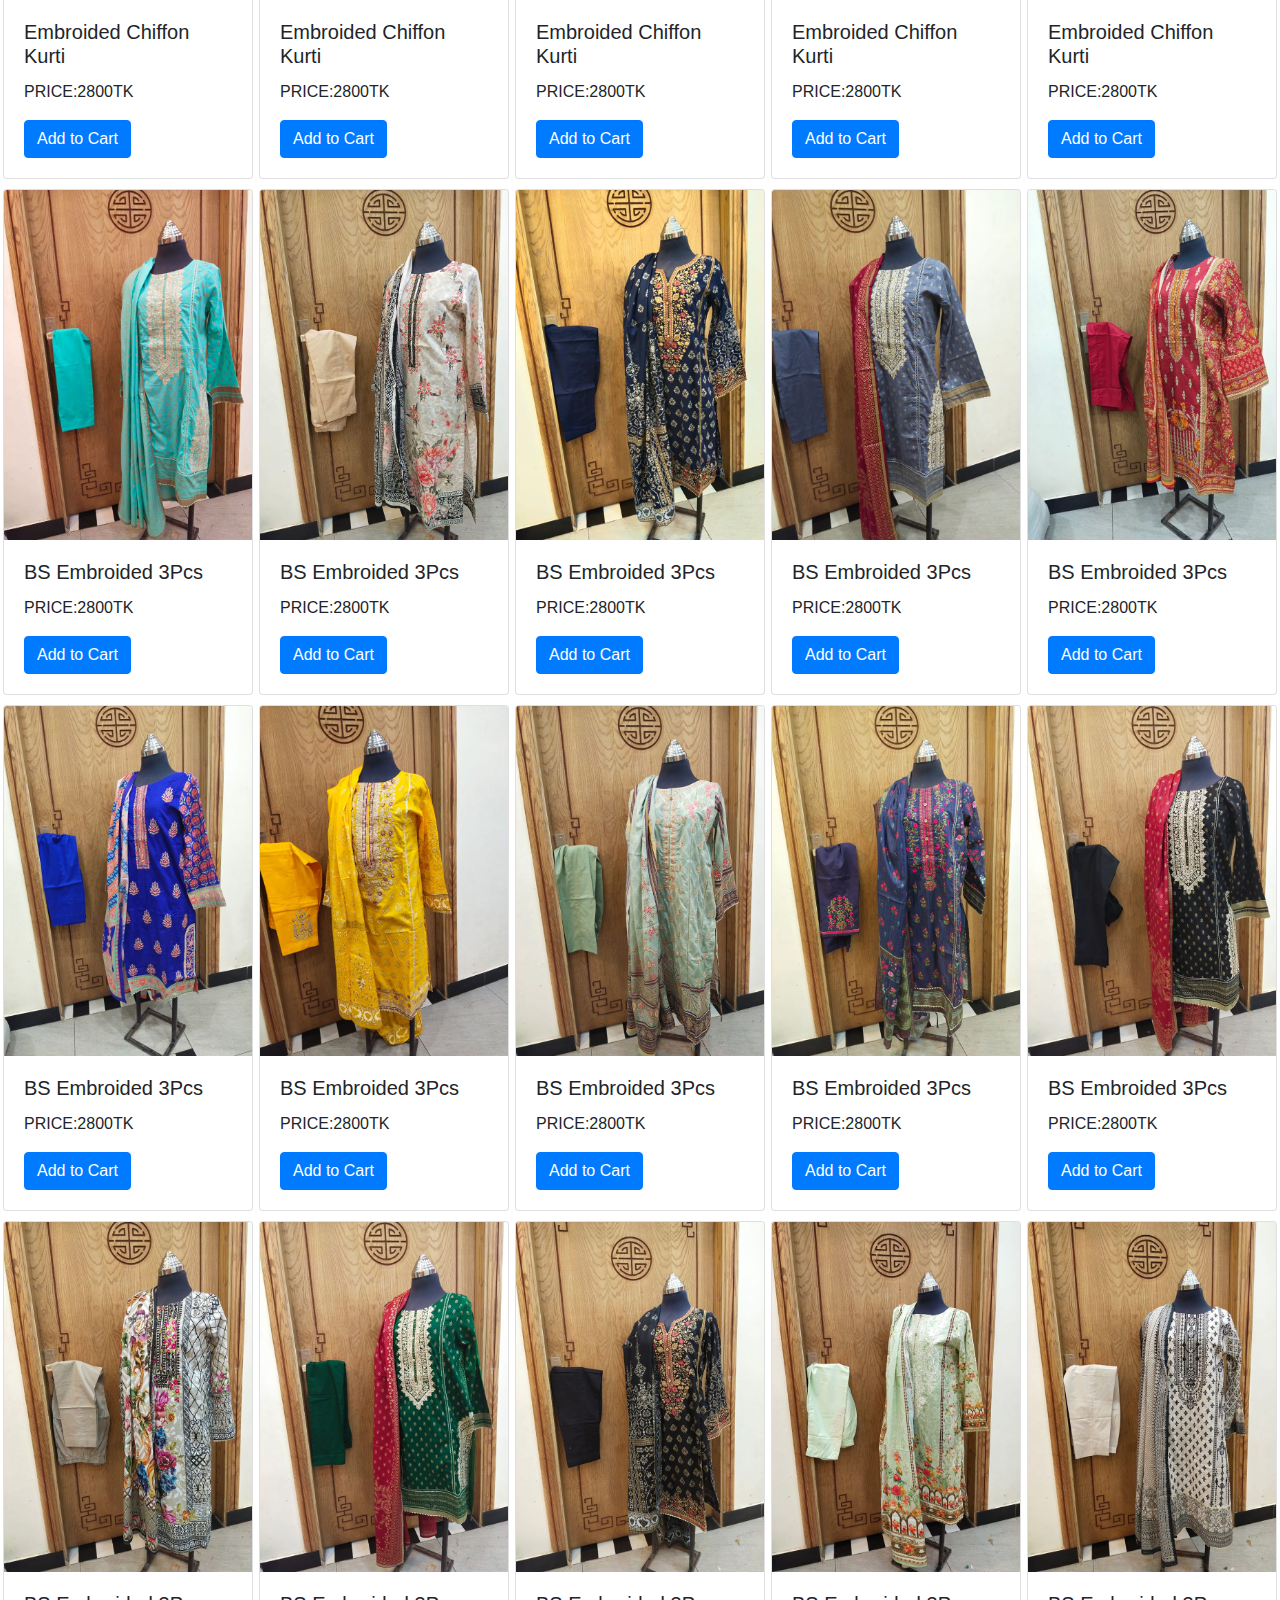
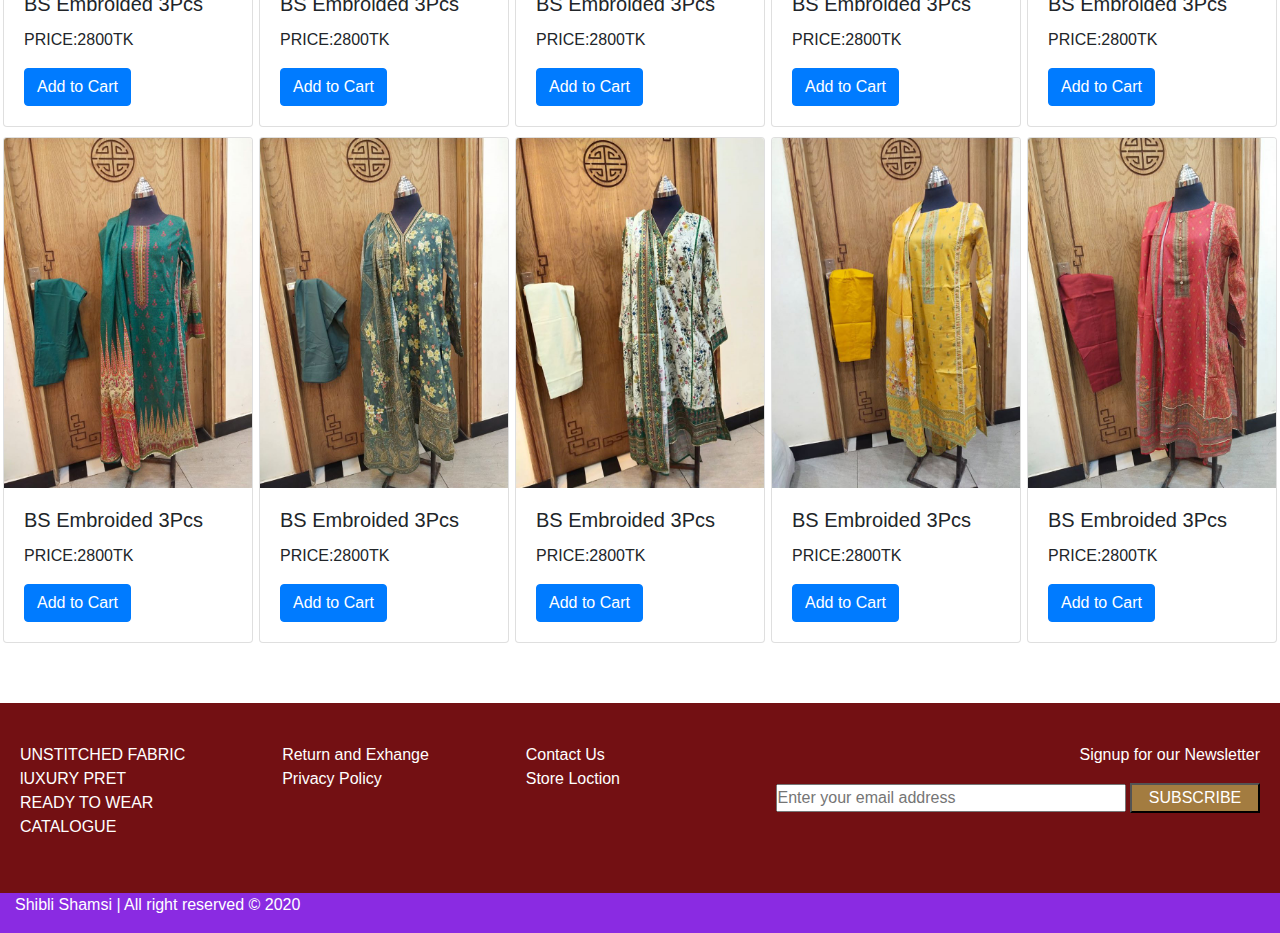
<file: READY TO WEAR.html>
<!DOCTYPE html>
<html lang="en">
<head>
    <title>Document</title>
    <link rel="stylesheet" href="bootstrap-4.5.0-dist/bootstrap-4.5.0-dist/css/bootstrap.min.css">
    <link rel="stylesheet" href="style.css">
</head>
<body>
    <div class="top bg-white bg-light shadow-sm p-1 mb-1 bg-white rounded" >
        <div class="socialmediaicon">
          <ul>
            <li><a href="https://www.facebook.com/Official.Shibli" target="blank"><img src="logo/facebook logo.png" alt="facebook"></a></li>
            <li><a href="https://l.facebook.com/l.php?u=https%3A%2F%2Finstagram.com%2Fshiblishamsi%3Figshid%3D1xec7q447uhb8%26fbclid%3DIwAR3LRKjdnuSX_O0d02AhJnBzCgPiwYRqTGkZf55UNvzv6dsT01TbDrTU5zM&h=[base64]" target="blank"><img src="logo/instagram logo.png" alt="instagram"></a></li>
          </ul>
        </div>
        <div class="logo">
          <a href="index.html"><img src="logo/logo.png" alt="Logo-01"></a>
        </div>
        <div class="createaccount">
          <ul>
            <li><a href="#"><img src="logo/shoping bag.png" alt=""></a></li>
            <li><a href="#"><img src="logo/create account logo.png" alt=""></a></li>
            <li><a href="#"><img src="logo/contact info logo.png" alt=""></a></li>
          </ul>
        </div>
      </div> 
        <nav class="navbar navbar-expand-lg navbar-light bg-light shadow-sm p-1 mb-1 bg-white rounded">
            <!-- <a class="navbar-brand" href="#">Navbar</a> -->
            <button class="navbar-toggler" type="button" data-toggle="collapse" data-target="#navbarSupportedContent" aria-controls="navbarSupportedContent" aria-expanded="false" aria-label="Toggle navigation">
              <span class="navbar-toggler-icon"></span>
            </button>
          
            <div class="collapse navbar-collapse" id="navbarSupportedContent">
              <ul class="navbar-nav mr-auto">
                <li><a href="index.html">NEW ARRIVAL</a></li>
                <li><a href="UNSTITCHED FABRIC.html">UNSTITCHED FABRIC</a></li>
                <li><a href="READY TO WEAR.html">READY TO WEAR</a></li>
                <li><a href="LUXURY PRET.html">LUXURY PRET</a></li>
                <li><a href="CATALOGUE.html">CATALOGUE</a></li>
                <li><a href="SALE.html">SALE</a></li>
              </ul>
            </div>
        </nav>
        <div class="salecard">
            <div class="card">
                <img src="Ready to wear/21.jpg" class="card-img-top" alt="...">
                <div class="card-body">
                  <h5 class="card-title">Embroided Chiffon Kurti</h5>
                  <p class="card-text">PRICE:2800TK</p>
                  <a href="#" class="btn btn-primary">Add to Cart</a>
                </div>
              </div>
              <div class="card">
                <img src="Ready to wear/22.jpg" class="card-img-top" alt="...">
                <div class="card-body">
                  <h5 class="card-title">Embroided Chiffon Kurti</h5>
                  <p class="card-text">PRICE:2800TK</p>
                  <a href="#" class="btn btn-primary">Add to Cart</a>
                </div>
              </div>
              <div class="card">
                <img src="Ready to wear/23.jpg" class="card-img-top" alt="...">
                <div class="card-body">
                  <h5 class="card-title">Embroided Chiffon Kurti</h5>
                  <p class="card-text">PRICE:2800TK</p>
                  <a href="#" class="btn btn-primary">Add to Cart</a>
                </div>
              </div>
              <div class="card">
                <img src="Ready to wear/24.jpg" class="card-img-top" alt="...">
                <div class="card-body">
                  <h5 class="card-title">Embroided Chiffon Kurti</h5>
                  <p class="card-text">PRICE:2800TK</p>
                  <a href="#" class="btn btn-primary">Add to Cart</a>
                </div>
              </div>
              <div class="card">
                <img src="Ready to wear/25.jpg" class="card-img-top" alt="...">
                <div class="card-body">
                  <h5 class="card-title">Embroided Chiffon Kurti</h5>
                  <p class="card-text">PRICE:2800TK</p>
                  <a href="#" class="btn btn-primary">Add to Cart</a>
                </div>
              </div>
              <div class="card">
                <img src="Ready to wear/26.jpg" class="card-img-top" alt="...">
                <div class="card-body">
                  <h5 class="card-title">Embroided Chiffon Kurti</h5>
                  <p class="card-text">PRICE:2800TK</p>
                  <a href="#" class="btn btn-primary">Add to Cart</a>
                </div>
              </div>
              <div class="card">
                <img src="Ready to wear/27.jpg" class="card-img-top" alt="...">
                <div class="card-body">
                  <h5 class="card-title">Embroided Chiffon Kurti</h5>
                  <p class="card-text">PRICE:2800TK</p>
                  <a href="#" class="btn btn-primary">Add to Cart</a>
                </div>
              </div>
              <div class="card">
                <img src="Ready to wear/28.jpg" class="card-img-top" alt="...">
                <div class="card-body">
                  <h5 class="card-title">Embroided Chiffon Kurti</h5>
                  <p class="card-text">PRICE:2800TK</p>
                  <a href="#" class="btn btn-primary">Add to Cart</a>
                </div>
              </div>
              <div class="card">
                <img src="Ready to wear/29.jpg" class="card-img-top" alt="...">
                <div class="card-body">
                  <h5 class="card-title">Embroided Chiffon Kurti</h5>
                  <p class="card-text">PRICE:2800TK</p>
                  <a href="#" class="btn btn-primary">Add to Cart</a>
                </div>
              </div>
              <div class="card">
                <img src="Ready to wear/30.jpg" class="card-img-top" alt="...">
                <div class="card-body">
                  <h5 class="card-title">Embroided Chiffon Kurti</h5>
                  <p class="card-text">PRICE:2800TK</p>
                  <a href="#" class="btn btn-primary">Add to Cart</a>
                </div>
              </div>
              <div class="card">
                <img src="Ready to wear/31.jpg" class="card-img-top" alt="...">
                <div class="card-body">
                  <h5 class="card-title">Embroided Chiffon Kurti</h5>
                  <p class="card-text">PRICE:2800TK</p>
                  <a href="#" class="btn btn-primary">Add to Cart</a>
                </div>
              </div>
              <div class="card">
                <img src="Ready to wear/32.jpg" class="card-img-top" alt="...">
                <div class="card-body">
                  <h5 class="card-title">Embroided Chiffon Kurti</h5>
                  <p class="card-text">PRICE:2800TK</p>
                  <a href="#" class="btn btn-primary">Add to Cart</a>
                </div>
              </div>
              <div class="card">
                <img src="Ready to wear/33.jpg" class="card-img-top" alt="...">
                <div class="card-body">
                  <h5 class="card-title">Embroided Chiffon Kurti</h5>
                  <p class="card-text">PRICE:2800TK</p>
                  <a href="#" class="btn btn-primary">Add to Cart</a>
                </div>
              </div>
              <div class="card">
                <img src="Ready to wear/34.jpg" class="card-img-top" alt="...">
                <div class="card-body">
                  <h5 class="card-title">Embroided Chiffon Kurti</h5>
                  <p class="card-text">PRICE:2800TK</p>
                  <a href="#" class="btn btn-primary">Add to Cart</a>
                </div>
              </div>
              <div class="card">
                <img src="Ready to wear/35.jpg" class="card-img-top" alt="...">
                <div class="card-body">
                  <h5 class="card-title">Embroided Chiffon Kurti</h5>
                  <p class="card-text">PRICE:2800TK</p>
                  <a href="#" class="btn btn-primary">Add to Cart</a>
                </div>
              </div>
              <div class="card">
                <img src="Ready to wear/1.jpg" class="card-img-top" alt="...">
                <div class="card-body">
                  <h5 class="card-title">BS Embroided 3Pcs</h5>
                  <p class="card-text">PRICE:2800TK</p>
                  <a href="#" class="btn btn-primary">Add to Cart</a>
                </div>
              </div>
              <div class="card">
                <img src="Ready to wear/2.jpg" class="card-img-top" alt="...">
                <div class="card-body">
                  <h5 class="card-title">BS Embroided 3Pcs</h5>
                  <p class="card-text">PRICE:2800TK</p>
                  <a href="#" class="btn btn-primary">Add to Cart</a>
                </div>
              </div>
              <div class="card">
                <img src="Ready to wear/3.jpg" class="card-img-top" alt="...">
                <div class="card-body">
                  <h5 class="card-title">BS Embroided 3Pcs</h5>
                  <p class="card-text">PRICE:2800TK</p>
                  <a href="#" class="btn btn-primary">Add to Cart</a>
                </div>
              </div>
              <div class="card">
                <img src="Ready to wear/4.jpg" class="card-img-top" alt="...">
                <div class="card-body">
                  <h5 class="card-title">BS Embroided 3Pcs</h5>
                  <p class="card-text">PRICE:2800TK</p>
                  <a href="#" class="btn btn-primary">Add to Cart</a>
                </div>
              </div>
              <div class="card">
                <img src="Ready to wear/5.jpg" class="card-img-top" alt="...">
                <div class="card-body">
                  <h5 class="card-title">BS Embroided 3Pcs</h5>
                  <p class="card-text">PRICE:2800TK</p>
                  <a href="#" class="btn btn-primary">Add to Cart</a>
                </div>
              </div>
              <div class="card">
                <img src="Ready to wear/6.jpg" class="card-img-top" alt="...">
                <div class="card-body">
                  <h5 class="card-title">BS Embroided 3Pcs</h5>
                  <p class="card-text">PRICE:2800TK</p>
                  <a href="#" class="btn btn-primary">Add to Cart</a>
                </div>
              </div>
              <div class="card">
                <img src="Ready to wear/7.jpg" class="card-img-top" alt="...">
                <div class="card-body">
                  <h5 class="card-title">BS Embroided 3Pcs</h5>
                  <p class="card-text">PRICE:2800TK</p>
                  <a href="#" class="btn btn-primary">Add to Cart</a>
                </div>
              </div>
              <div class="card">
                <img src="Ready to wear/8.jpg" class="card-img-top" alt="...">
                <div class="card-body">
                  <h5 class="card-title">BS Embroided 3Pcs</h5>
                  <p class="card-text">PRICE:2800TK</p>
                  <a href="#" class="btn btn-primary">Add to Cart</a>
                </div>
              </div>
              <div class="card">
                <img src="Ready to wear/9.jpg" class="card-img-top" alt="...">
                <div class="card-body">
                  <h5 class="card-title">BS Embroided 3Pcs</h5>
                  <p class="card-text">PRICE:2800TK</p>
                  <a href="#" class="btn btn-primary">Add to Cart</a>
                </div>
              </div>
              <div class="card">
                <img src="Ready to wear/10.jpg" class="card-img-top" alt="...">
                <div class="card-body">
                  <h5 class="card-title">BS Embroided 3Pcs</h5>
                  <p class="card-text">PRICE:2800TK</p>
                  <a href="#" class="btn btn-primary">Add to Cart</a>
                </div>
              </div>
              <div class="card">
                <img src="Ready to wear/11.jpg" class="card-img-top" alt="...">
                <div class="card-body">
                  <h5 class="card-title">BS Embroided 3Pcs</h5>
                  <p class="card-text">PRICE:2800TK</p>
                  <a href="#" class="btn btn-primary">Add to Cart</a>
                </div>
              </div>
              <div class="card">
                <img src="Ready to wear/12.jpg" class="card-img-top" alt="...">
                <div class="card-body">
                  <h5 class="card-title">BS Embroided 3Pcs</h5>
                  <p class="card-text">PRICE:2800TK</p>
                  <a href="#" class="btn btn-primary">Add to Cart</a>
                </div>
              </div>
              <div class="card">
                <img src="Ready to wear/13.jpg" class="card-img-top" alt="...">
                <div class="card-body">
                  <h5 class="card-title">BS Embroided 3Pcs</h5>
                  <p class="card-text">PRICE:2800TK</p>
                  <a href="#" class="btn btn-primary">Add to Cart</a>
                </div>
              </div>
              <div class="card">
                <img src="Ready to wear/14.jpg" class="card-img-top" alt="...">
                <div class="card-body">
                  <h5 class="card-title">BS Embroided 3Pcs</h5>
                  <p class="card-text">PRICE:2800TK</p>
                  <a href="#" class="btn btn-primary">Add to Cart</a>
                </div>
              </div>
              <div class="card">
                <img src="Ready to wear/15.jpg" class="card-img-top" alt="...">
                <div class="card-body">
                  <h5 class="card-title">BS Embroided 3Pcs</h5>
                  <p class="card-text">PRICE:2800TK</p>
                  <a href="#" class="btn btn-primary">Add to Cart</a>
                </div>
              </div>
              <div class="card">
                <img src="Ready to wear/16.jpg" class="card-img-top" alt="...">
                <div class="card-body">
                  <h5 class="card-title">BS Embroided 3Pcs</h5>
                  <p class="card-text">PRICE:2800TK</p>
                  <a href="#" class="btn btn-primary">Add to Cart</a>
                </div>
              </div>
              <div class="card">
                <img src="Ready to wear/17.jpg" class="card-img-top" alt="...">
                <div class="card-body">
                  <h5 class="card-title">BS Embroided 3Pcs</h5>
                  <p class="card-text">PRICE:2800TK</p>
                  <a href="#" class="btn btn-primary">Add to Cart</a>
                </div>
              </div>
              <div class="card">
                <img src="Ready to wear/18.jpg" class="card-img-top" alt="...">
                <div class="card-body">
                  <h5 class="card-title">BS Embroided 3Pcs</h5>
                  <p class="card-text">PRICE:2800TK</p>
                  <a href="#" class="btn btn-primary">Add to Cart</a>
                </div>
              </div>
              <div class="card">
                <img src="Ready to wear/19.jpg" class="card-img-top" alt="...">
                <div class="card-body">
                  <h5 class="card-title">BS Embroided 3Pcs</h5>
                  <p class="card-text">PRICE:2800TK</p>
                  <a href="#" class="btn btn-primary">Add to Cart</a>
                </div>
              </div>
              <div class="card">
                <img src="Ready to wear/20.jpg" class="card-img-top" alt="...">
                <div class="card-body">
                  <h5 class="card-title">BS Embroided 3Pcs</h5>
                  <p class="card-text">PRICE:2800TK</p>
                  <a href="#" class="btn btn-primary">Add to Cart</a>
                </div>
              </div>
        </div>
        <div class="contactbar">
            <div class="terms">
              <div class="neg">
                <ul>
                  <li><a href="">UNSTITCHED FABRIC</a></li>
                  <li><a href="LUXURY PRET.html">lUXURY PRET</a></li>
                  <li><a href="READY TO WEAR.html">READY TO WEAR</a></li>
                  <li><a href="CATALOGUE.html">CATALOGUE</a></li>
                </ul>
              </div> 
              <div class="condition">
              <ul>
                <li><a href="">Return and Exhange</a></li>
                <li><a href="">Privacy Policy</a></li>
              </ul>
            </div>       
          <div class="contact">
            <ul>
              <li><a href="">Contact Us</a></li>
              <li><a href="StoreLocation.html">Store Loction</a></li>
            </ul>
          </div>
        </div>
          <div class="email">
            <div class="newsletter">
              <form action="">
              <p>Signup for our Newsletter</p>
              <input type="text" name="emialaddress" placeholder="Enter your email address" size="35" >
              <input type="submit" id="submission" name="Suscribe" value="SUBSCRIBE"/>
            </form>
            </div>
          </div>
          </div>
          <div class="copyright">
            <p>Shibli Shamsi | All right reserved &#169 2020</p>
          </div>




        <script src="https://code.jquery.com/jquery-3.4.1.slim.min.js" integrity="sha384-J6qa4849blE2+poT4WnyKhv5vZF5SrPo0iEjwBvKU7imGFAV0wwj1yYfoRSJoZ+n" crossorigin="anonymous"></script>
        <script src="https://cdn.jsdelivr.net/npm/popper.js@1.16.0/dist/umd/popper.min.js" integrity="sha384-Q6E9RHvbIyZFJoft+2mJbHaEWldlvI9IOYy5n3zV9zzTtmI3UksdQRVvoxMfooAo" crossorigin="anonymous"></script>
        <script src="https://stackpath.bootstrapcdn.com/bootstrap/4.4.1/js/bootstrap.min.js" integrity="sha384-wfSDF2E50Y2D1uUdj0O3uMBJnjuUD4Ih7YwaYd1iqfktj0Uod8GCExl3Og8ifwB6" crossorigin="anonymous"></script>        
</body>
</html>
</file>
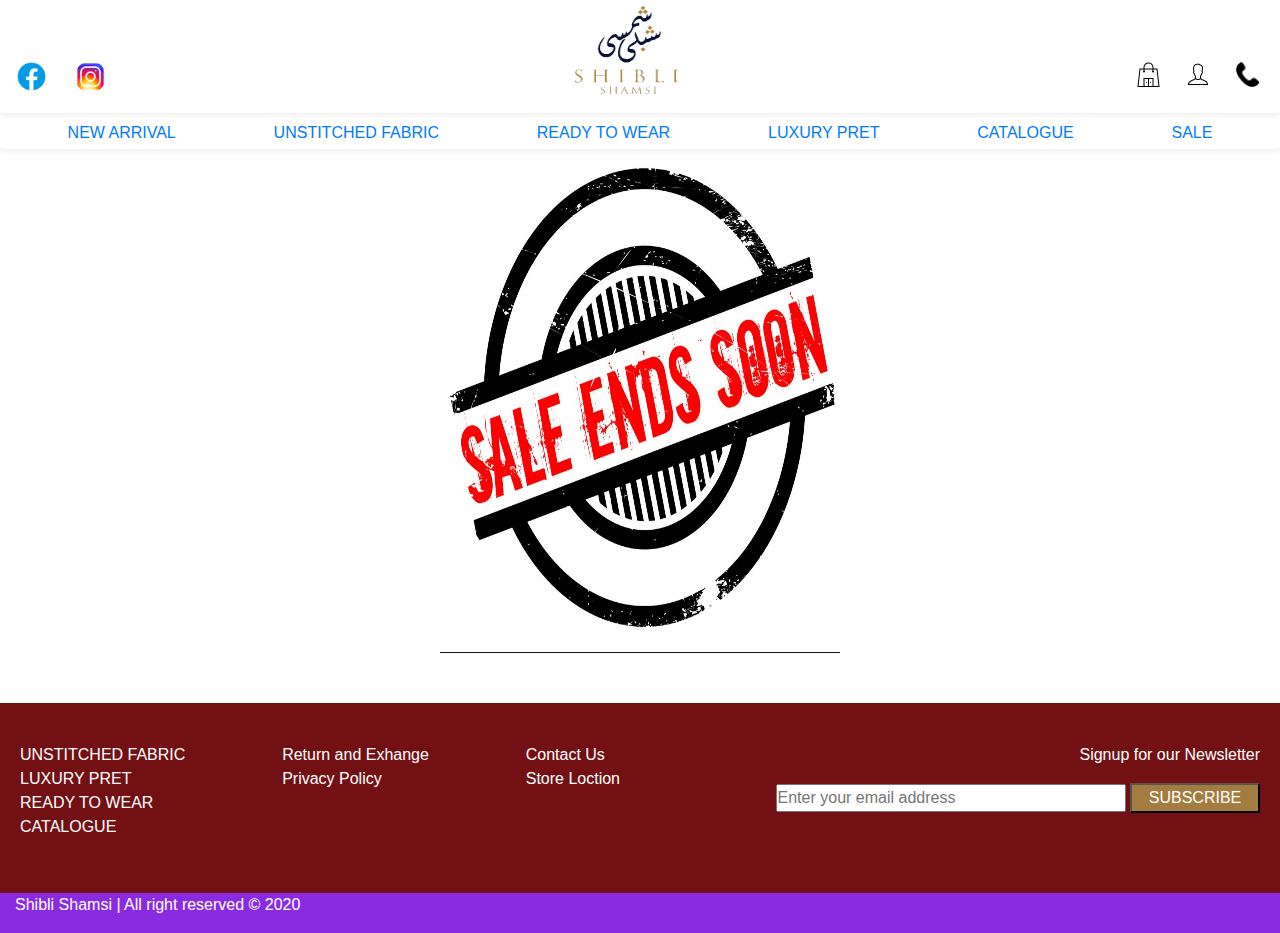
<file: SALE.html>
<!DOCTYPE html>
<html lang="en">
<head>
    <title>Document</title>
    <link rel="stylesheet" href="bootstrap-4.5.0-dist/bootstrap-4.5.0-dist/css/bootstrap.min.css">
    <link rel="stylesheet" href="style.css">
</head>
<body>
    <div class="top bg-white bg-light shadow-sm p-1 mb-1 bg-white rounded" >
        <div class="socialmediaicon">
          <ul>
            <li><a href="https://www.facebook.com/Official.Shibli" target="blank"><img src="logo/facebook logo.png" alt="facebook"></a></li>
            <li><a href="https://l.facebook.com/l.php?u=https%3A%2F%2Finstagram.com%2Fshiblishamsi%3Figshid%3D1xec7q447uhb8%26fbclid%3DIwAR3LRKjdnuSX_O0d02AhJnBzCgPiwYRqTGkZf55UNvzv6dsT01TbDrTU5zM&h=[base64]" target="blank"><img src="logo/instagram logo.png" alt="instagram"></a></li>
          </ul>
        </div>
        <div class="logo">
          <a href="index.html"><img src="logo/logo.png" alt="Logo-01"></a>
        </div>
        <div class="createaccount">
          <ul>
            <li><a href="#"><img src="logo/shoping bag.png" alt=""></a></li>
            <li><a href="#"><img src="logo/create account logo.png" alt=""></a></li>
            <li><a href="#"><img src="logo/contact info logo.png" alt=""></a></li>
          </ul>
        </div>
      </div> 
        <nav class="navbar navbar-expand-lg navbar-light bg-light shadow-sm p-1 mb-1 bg-white rounded">
            <!-- <a class="navbar-brand" href="#">Navbar</a> -->
            <button class="navbar-toggler" type="button" data-toggle="collapse" data-target="#navbarSupportedContent" aria-controls="navbarSupportedContent" aria-expanded="false" aria-label="Toggle navigation">
              <span class="navbar-toggler-icon"></span>
            </button>
          
            <div class="collapse navbar-collapse" id="navbarSupportedContent">
              <ul class="navbar-nav mr-auto">
                <li><a href="index.html">NEW ARRIVAL</a></li>
                <li><a href="UNSTITCHED FABRIC.html">UNSTITCHED FABRIC</a></li>
                <li><a href="READY TO WEAR.html">READY TO WEAR</a></li>
                <li><a href="LUXURY PRET.html">LUXURY PRET</a></li>
                <li><a href="CATALOGUE.html">CATALOGUE</a></li>
                <li><a href="SALE.html">SALE</a></li>
              </ul>
            </div>
        </nav>
    <div class="saleend">
        <img src="Sale/sale end soon.jpg" alt="">
    </div>






        <div class="contactbar">
            <div class="terms">
              <div class="neg">
                <ul>
                  <li><a href="UNSTITCHED FABRIC.html">UNSTITCHED FABRIC</a></li>
                  <li><a href="LUXURY PRET.html">LUXURY PRET</a></li>
                  <li><a href="READY TO WEAR.html">READY TO WEAR</a></li>
                  <li><a href="CATALOGUE.html">CATALOGUE</a></li>
                </ul>
              </div> 
              <div class="condition">
              <ul>
                <li><a href="">Return and Exhange</a></li>
                <li><a href="">Privacy Policy</a></li>
              </ul>
            </div>       
          <div class="contact">
            <ul>
              <li><a href="">Contact Us</a></li>
              <li><a href="StoreLocation.html">Store Loction</a></li>
            </ul>
          </div>
        </div>
          <div class="email">
            <div class="newsletter">
              <form action="">
              <p>Signup for our Newsletter</p>
              <input type="text" name="emialaddress" placeholder="Enter your email address" size="35" >
              <input type="submit" id="submission" name="Suscribe" value="SUBSCRIBE"/>
            </form>
            </div>
          </div>
          </div>
          <div class="copyright">
            <p>Shibli Shamsi | All right reserved &#169 2020</p>
          </div>




        <script src="https://code.jquery.com/jquery-3.4.1.slim.min.js" integrity="sha384-J6qa4849blE2+poT4WnyKhv5vZF5SrPo0iEjwBvKU7imGFAV0wwj1yYfoRSJoZ+n" crossorigin="anonymous"></script>
        <script src="https://cdn.jsdelivr.net/npm/popper.js@1.16.0/dist/umd/popper.min.js" integrity="sha384-Q6E9RHvbIyZFJoft+2mJbHaEWldlvI9IOYy5n3zV9zzTtmI3UksdQRVvoxMfooAo" crossorigin="anonymous"></script>
        <script src="https://stackpath.bootstrapcdn.com/bootstrap/4.4.1/js/bootstrap.min.js" integrity="sha384-wfSDF2E50Y2D1uUdj0O3uMBJnjuUD4Ih7YwaYd1iqfktj0Uod8GCExl3Og8ifwB6" crossorigin="anonymous"></script>        
</body>
</html>
</file>
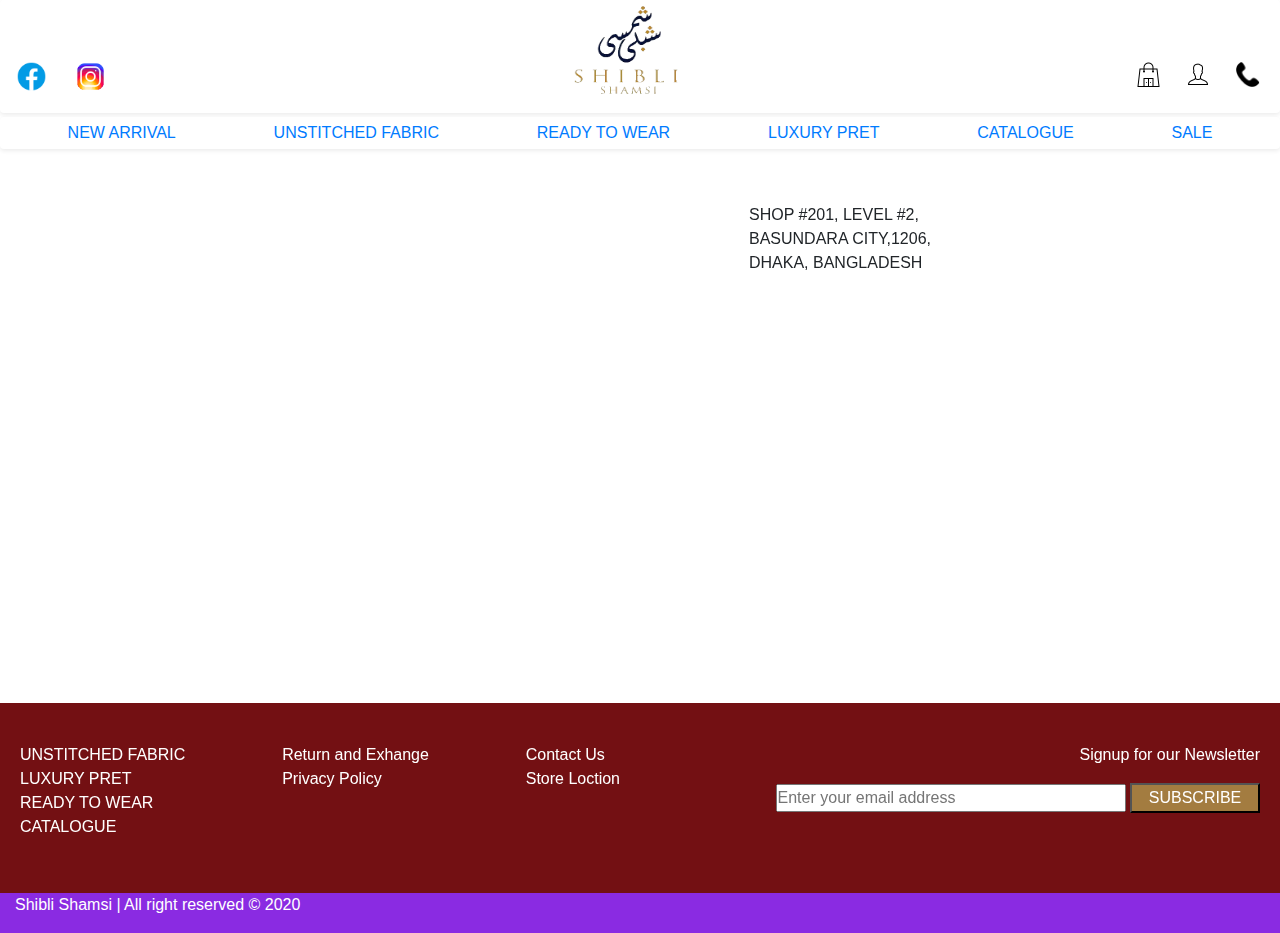
<file: StoreLocation.html>
<!DOCTYPE html>
<html lang="en">
<head>
    <meta charset="UTF-8">
    <meta name="viewport" content="width=device-width, initial-scale=1.0">
    <title>Document</title>
    <link rel="stylesheet" href="bootstrap-4.5.0-dist/bootstrap-4.5.0-dist/css/bootstrap.min.css">
    <link rel="stylesheet" href="style.css">
</head>
<body>
    <div class="top bg-white bg-light shadow-sm p-1 mb-1 bg-white rounded" >
        <div class="socialmediaicon">
          <ul>
            <li><a href="https://www.facebook.com/Official.Shibli" target="blank"><img src="logo/facebook logo.png" alt="facebook"></a></li>
            <li><a href="https://l.facebook.com/l.php?u=https%3A%2F%2Finstagram.com%2Fshiblishamsi%3Figshid%3D1xec7q447uhb8%26fbclid%3DIwAR3LRKjdnuSX_O0d02AhJnBzCgPiwYRqTGkZf55UNvzv6dsT01TbDrTU5zM&h=[base64]" target="blank"><img src="logo/instagram logo.png" alt="instagram"></a></li>
          </ul>
        </div>
        <div class="logo">
          <a href="index.html"><img src="logo/logo.png" alt="Logo-01"></a>
        </div>
        <div class="createaccount">
          <ul>
            <li><a href="#"><img src="logo/shoping bag.png" alt=""></a></li>
            <li><a href="#"><img src="logo/create account logo.png" alt=""></a></li>
            <li><a href="#"><img src="logo/contact info logo.png" alt=""></a></li>
          </ul>
        </div>
      </div> 
        <nav class="navbar navbar-expand-lg navbar-light bg-light shadow-sm p-1 mb-1 bg-white rounded">
            <!-- <a class="navbar-brand" href="#">Navbar</a> -->
            <button class="navbar-toggler" type="button" data-toggle="collapse" data-target="#navbarSupportedContent" aria-controls="navbarSupportedContent" aria-expanded="false" aria-label="Toggle navigation">
              <span class="navbar-toggler-icon"></span>
            </button>
          
            <div class="collapse navbar-collapse" id="navbarSupportedContent">
              <ul class="navbar-nav mr-auto">
                <li><a href="index.html">NEW ARRIVAL</a></li>
                <li><a href="UNSTITCHED FABRIC.html">UNSTITCHED FABRIC</a></li>
                <li><a href="READY TO WEAR.html">READY TO WEAR</a></li>
                <li><a href="LUXURY PRET.html">LUXURY PRET</a></li>
                <li><a href="CATALOGUE.html">CATALOGUE</a></li>
                <li><a href="SALE.html">SALE</a></li>
              </ul>
            </div>
        </nav>
        <div class="locationaddress">
        <div class="location">
        <iframe src="https://www.google.com/maps/embed?pb=!1m14!1m8!1m3!1d14607.60441673195!2d90.3904726!3d23.7509058!3m2!1i1024!2i768!4f13.1!3m3!1m2!1s0x0%3A0x5c2b8755e4327004!2sBashundhara%20City%20Shopping%20Complex!5e0!3m2!1sen!2s!4v1591468061087!5m2!1sen!2s" width="600" height="450" frameborder="0" style="border:0;" allowfullscreen="" aria-hidden="false" tabindex="0"></iframe>
        </div>
        <div class="address">
            <p>SHOP #201, LEVEL #2, <br>BASUNDARA CITY,1206, <br>DHAKA, BANGLADESH</p>
        </div>
    </div>



        <div class="contactbar">
            <div class="terms">
              <div class="neg">
                <ul>
                  <li><a href="UNSTITCHED FABRIC.html">UNSTITCHED FABRIC</a></li>
                  <li><a href="LUXURY PRET.html">LUXURY PRET</a></li>
                  <li><a href="READY TO WEAR.html">READY TO WEAR</a></li>
                  <li><a href="CATALOGUE.html">CATALOGUE</a></li>
                </ul>
              </div> 
              <div class="condition">
              <ul>
                <li><a href="">Return and Exhange</a></li>
                <li><a href="">Privacy Policy</a></li>
              </ul>
            </div>       
          <div class="contact">
            <ul>
              <li><a href="">Contact Us</a></li>
              <li><a href="StoreLocation.html">Store Loction</a></li>
            </ul>
          </div>
        </div>
          <div class="email">
            <div class="newsletter">
              <form action="">
              <p>Signup for our Newsletter</p>
              <input type="text" name="emialaddress" placeholder="Enter your email address" size="35" >
              <input type="submit" id="submission" name="Suscribe" value="SUBSCRIBE"/>
            </form>
            </div>
          </div>
          </div>
          <div class="copyright">
            <p>Shibli Shamsi | All right reserved &#169 2020</p>
          </div>




        <script src="https://code.jquery.com/jquery-3.4.1.slim.min.js" integrity="sha384-J6qa4849blE2+poT4WnyKhv5vZF5SrPo0iEjwBvKU7imGFAV0wwj1yYfoRSJoZ+n" crossorigin="anonymous"></script>
        <script src="https://cdn.jsdelivr.net/npm/popper.js@1.16.0/dist/umd/popper.min.js" integrity="sha384-Q6E9RHvbIyZFJoft+2mJbHaEWldlvI9IOYy5n3zV9zzTtmI3UksdQRVvoxMfooAo" crossorigin="anonymous"></script>
        <script src="https://stackpath.bootstrapcdn.com/bootstrap/4.4.1/js/bootstrap.min.js" integrity="sha384-wfSDF2E50Y2D1uUdj0O3uMBJnjuUD4Ih7YwaYd1iqfktj0Uod8GCExl3Og8ifwB6" crossorigin="anonymous"></script>        
</body>
</html>
</file>
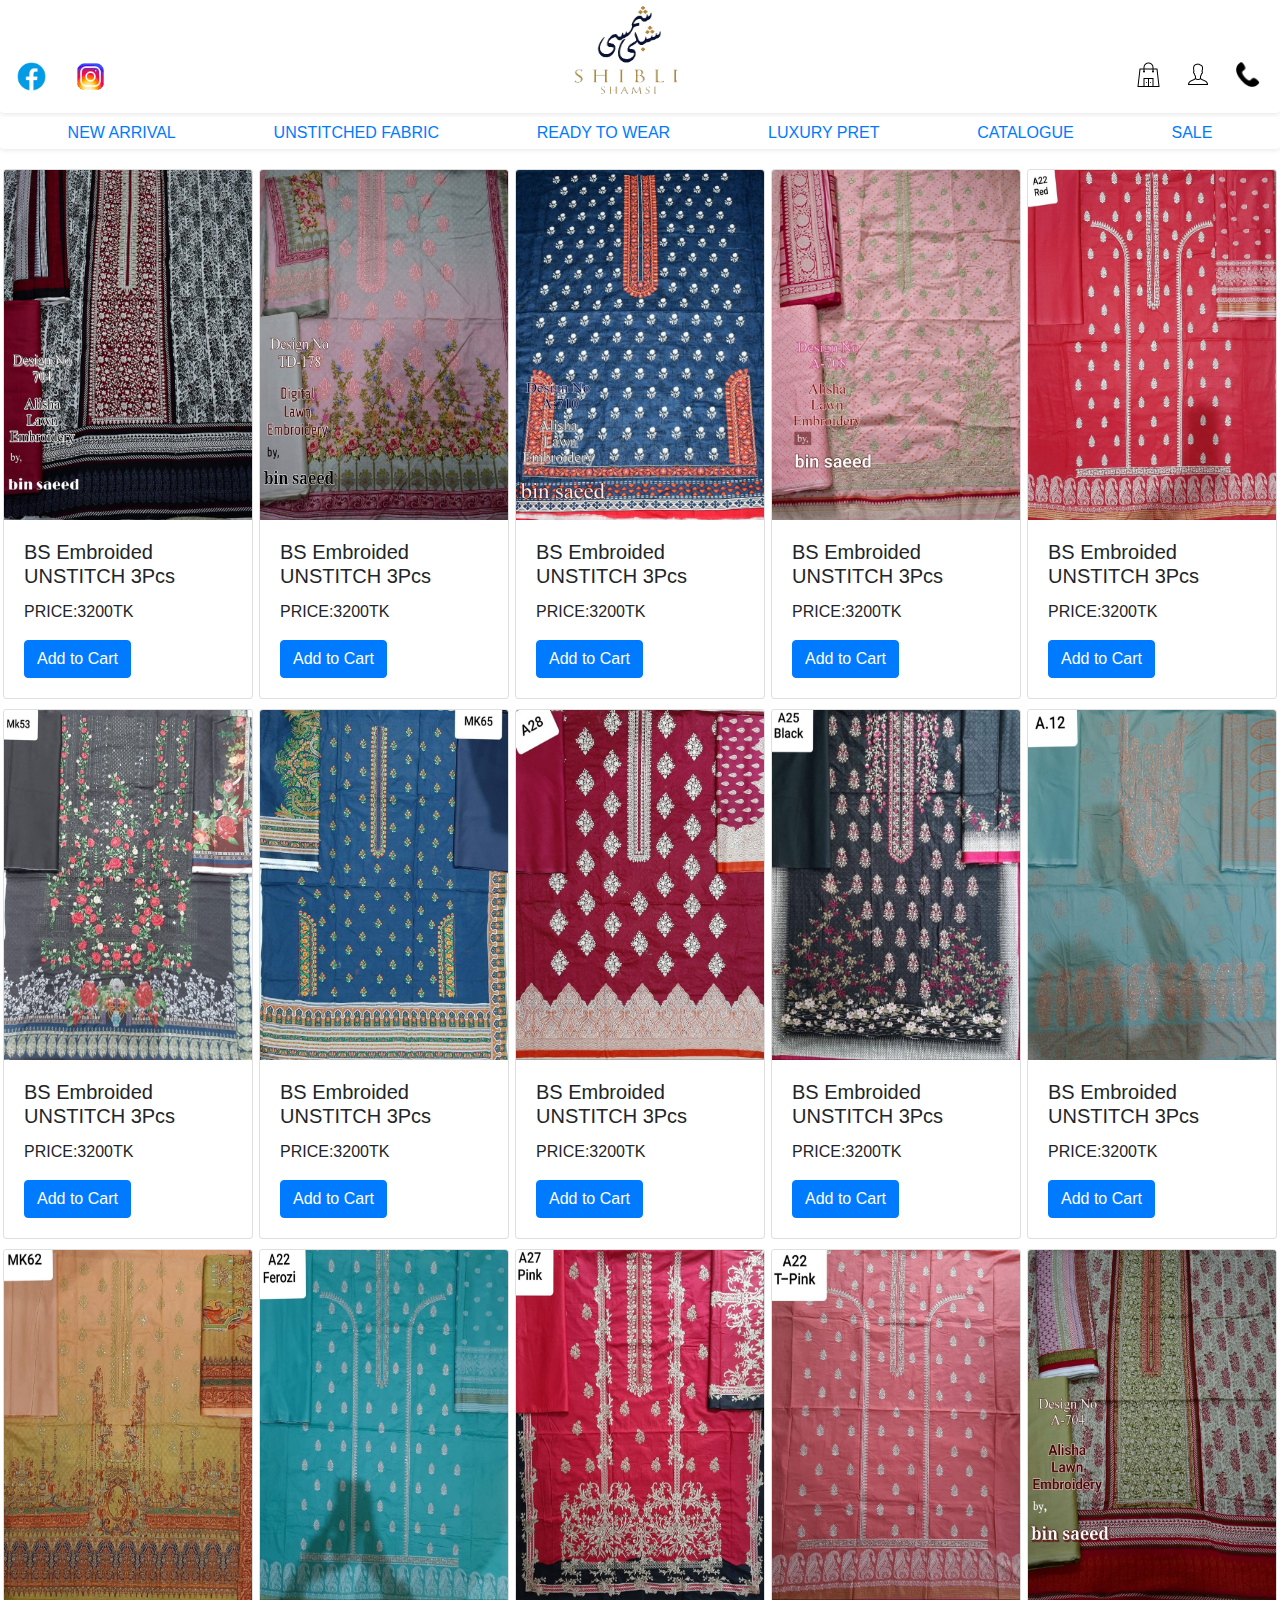
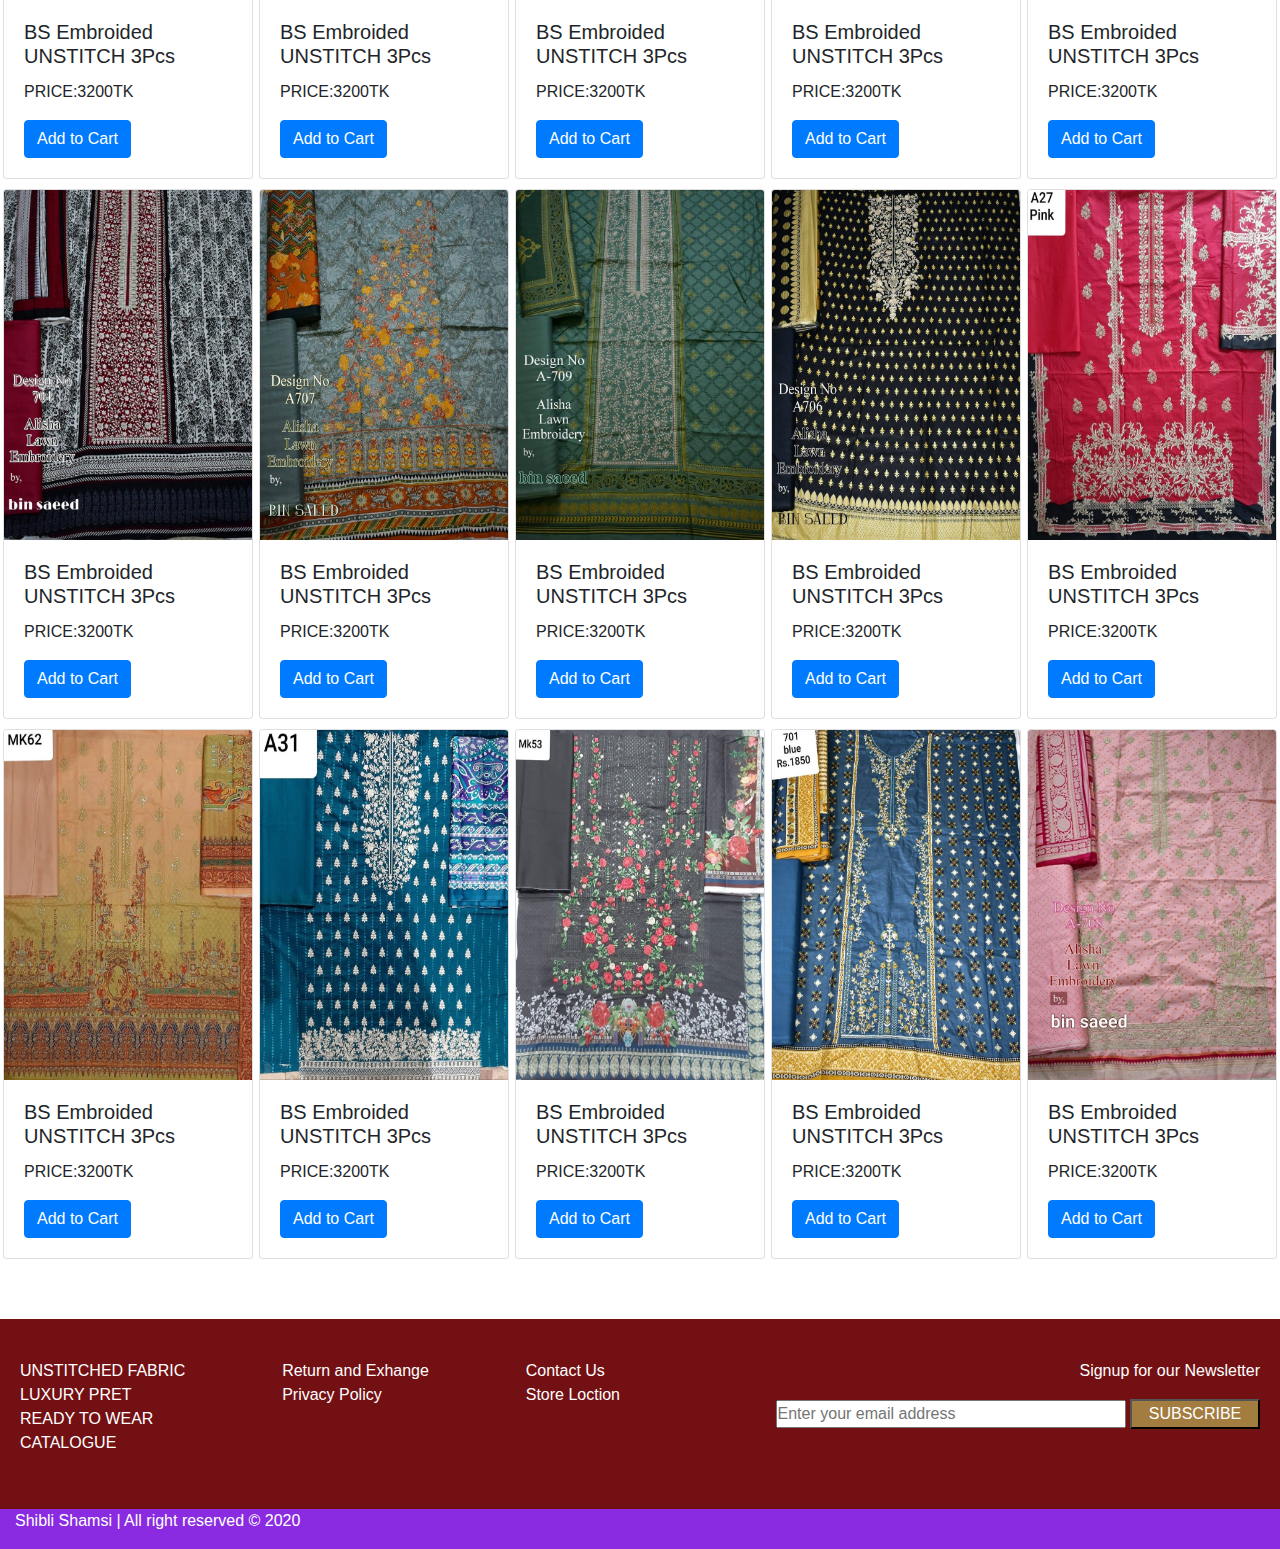
<file: UNSTITCHED FABRIC.html>
<!DOCTYPE html>
<html lang="en">
<head>
    <title>Document</title>
    <link rel="stylesheet" href="https://stackpath.bootstrapcdn.com/bootstrap/4.4.1/css/bootstrap.min.css" integrity="sha384-Vkoo8x4CGsO3+Hhxv8T/Q5PaXtkKtu6ug5TOeNV6gBiFeWPGFN9MuhOf23Q9Ifjh" crossorigin="anonymous">
    <link rel="stylesheet" href="style.css">
</head>
<body>
    <div class="top bg-white bg-light shadow-sm p-1 mb-1 bg-white rounded" >
        <div class="socialmediaicon">
          <ul>
            <li><a href="https://www.facebook.com/Official.Shibli" target="blank"><img src="logo/facebook logo.png" alt="facebook"></a></li>
            <li><a href="https://l.facebook.com/l.php?u=https%3A%2F%2Finstagram.com%2Fshiblishamsi%3Figshid%3D1xec7q447uhb8%26fbclid%3DIwAR3LRKjdnuSX_O0d02AhJnBzCgPiwYRqTGkZf55UNvzv6dsT01TbDrTU5zM&h=[base64]" target="blank"><img src="logo/instagram logo.png" alt="instagram"></a></li>
          </ul>
        </div>
        <div class="logo">
          <a href="index.html"><img src="logo/logo.png" alt="Logo-01"></a>
        </div>
        <div class="createaccount">
          <ul>
            <li><a href="#"><img src="logo/shoping bag.png" alt=""></a></li>
            <li><a href="#"><img src="logo/create account logo.png" alt=""></a></li>
            <li><a href="#"><img src="logo/contact info logo.png" alt=""></a></li>
          </ul>
        </div>
      </div> 
        <nav class="navbar navbar-expand-lg navbar-light bg-light shadow-sm p-1 mb-1 bg-white rounded">
            <!-- <a class="navbar-brand" href="#">Navbar</a> -->
            <button class="navbar-toggler" type="button" data-toggle="collapse" data-target="#navbarSupportedContent" aria-controls="navbarSupportedContent" aria-expanded="false" aria-label="Toggle navigation">
              <span class="navbar-toggler-icon"></span>
            </button>
          
            <div class="collapse navbar-collapse" id="navbarSupportedContent">
              <ul class="navbar-nav mr-auto">
                <li><a href="index.html">NEW ARRIVAL</a></li>
                <li><a href="UNSTITCHED FABRIC.html">UNSTITCHED FABRIC</a></li>
                <li><a href="READY TO WEAR.html">READY TO WEAR</a></li>
                <li><a href="LUXURY PRET.html">LUXURY PRET</a></li>
                <li><a href="CATALOGUE.html">CATALOGUE</a></li>
                <li><a href="SALE.html">SALE</a></li>
              </ul>
            </div>
        </nav>
        <div class="salecard">
          <div class="card">
            <img src="unstitch/1.jpg" class="card-img-top" alt="...">
            <div class="card-body">
              <h5 class="card-title">BS Embroided UNSTITCH 3Pcs</h5>
              <p class="card-text">PRICE:3200TK</p>
              <a href="#" class="btn btn-primary">Add to Cart</a>
            </div>
          </div>
          <div class="card">
            <img src="unstitch/2.jpg" class="card-img-top" alt="...">
            <div class="card-body">
              <h5 class="card-title">BS Embroided UNSTITCH 3Pcs</h5>
              <p class="card-text">PRICE:3200TK</p>
              <a href="#" class="btn btn-primary">Add to Cart</a>
            </div>
          </div>
          <div class="card">
            <img src="unstitch/3.jpg" class="card-img-top" alt="...">
            <div class="card-body">
              <h5 class="card-title">BS Embroided UNSTITCH 3Pcs</h5>
              <p class="card-text">PRICE:3200TK</p>
              <a href="#" class="btn btn-primary">Add to Cart</a>
            </div>
          </div>
          <div class="card">
            <img src="unstitch/4.jpg" class="card-img-top" alt="...">
            <div class="card-body">
              <h5 class="card-title">BS Embroided UNSTITCH 3Pcs</h5>
              <p class="card-text">PRICE:3200TK</p>
              <a href="#" class="btn btn-primary">Add to Cart</a>
            </div>
          </div>
          <div class="card">
            <img src="unstitch/5.jpg" class="card-img-top" alt="...">
            <div class="card-body">
              <h5 class="card-title">BS Embroided UNSTITCH 3Pcs</h5>
              <p class="card-text">PRICE:3200TK</p>
              <a href="#" class="btn btn-primary">Add to Cart</a>
            </div>
          </div>
          <div class="card">
            <img src="unstitch/6.jpg" class="card-img-top" alt="...">
            <div class="card-body">
              <h5 class="card-title">BS Embroided UNSTITCH 3Pcs</h5>
              <p class="card-text">PRICE:3200TK</p>
              <a href="#" class="btn btn-primary">Add to Cart</a>
            </div>
          </div>
          <div class="card">
            <img src="unstitch/7.jpg" class="card-img-top" alt="...">
            <div class="card-body">
              <h5 class="card-title">BS Embroided UNSTITCH 3Pcs</h5>
              <p class="card-text">PRICE:3200TK</p>
              <a href="#" class="btn btn-primary">Add to Cart</a>
            </div>
          </div>
          <div class="card">
            <img src="unstitch/8.jpg" class="card-img-top" alt="...">
            <div class="card-body">
              <h5 class="card-title">BS Embroided UNSTITCH 3Pcs</h5>
              <p class="card-text">PRICE:3200TK</p>
              <a href="#" class="btn btn-primary">Add to Cart</a>
            </div>
          </div>
          <div class="card">
            <img src="unstitch/9.jpg" class="card-img-top" alt="...">
            <div class="card-body">
              <h5 class="card-title">BS Embroided UNSTITCH 3Pcs</h5>
              <p class="card-text">PRICE:3200TK</p>
              <a href="#" class="btn btn-primary">Add to Cart</a>
            </div>
          </div>
          <div class="card">
            <img src="unstitch/10.jpg" class="card-img-top" alt="...">
            <div class="card-body">
              <h5 class="card-title">BS Embroided UNSTITCH 3Pcs</h5>
              <p class="card-text">PRICE:3200TK</p>
              <a href="#" class="btn btn-primary">Add to Cart</a>
            </div>
          </div>
          <div class="card">
            <img src="unstitch/11.jpg" class="card-img-top" alt="...">
            <div class="card-body">
              <h5 class="card-title">BS Embroided UNSTITCH 3Pcs</h5>
              <p class="card-text">PRICE:3200TK</p>
              <a href="#" class="btn btn-primary">Add to Cart</a>
            </div>
          </div>
          <div class="card">
            <img src="unstitch/12.jpg" class="card-img-top" alt="...">
            <div class="card-body">
              <h5 class="card-title">BS Embroided UNSTITCH 3Pcs</h5>
              <p class="card-text">PRICE:3200TK</p>
              <a href="#" class="btn btn-primary">Add to Cart</a>
            </div>
          </div>
          <div class="card">
            <img src="unstitch/13.jpg" class="card-img-top" alt="...">
            <div class="card-body">
              <h5 class="card-title">BS Embroided UNSTITCH 3Pcs</h5>
              <p class="card-text">PRICE:3200TK</p>
              <a href="#" class="btn btn-primary">Add to Cart</a>
            </div>
          </div>
          <div class="card">
            <img src="unstitch/14.jpg" class="card-img-top" alt="...">
            <div class="card-body">
              <h5 class="card-title">BS Embroided UNSTITCH 3Pcs</h5>
              <p class="card-text">PRICE:3200TK</p>
              <a href="#" class="btn btn-primary">Add to Cart</a>
            </div>
          </div>
          <div class="card">
            <img src="unstitch/15.jpg" class="card-img-top" alt="...">
            <div class="card-body">
              <h5 class="card-title">BS Embroided UNSTITCH 3Pcs</h5>
              <p class="card-text">PRICE:3200TK</p>
              <a href="#" class="btn btn-primary">Add to Cart</a>
            </div>
          </div>
          <div class="card">
            <img src="unstitch/16.jpg" class="card-img-top" alt="...">
            <div class="card-body">
              <h5 class="card-title">BS Embroided UNSTITCH 3Pcs</h5>
              <p class="card-text">PRICE:3200TK</p>
              <a href="#" class="btn btn-primary">Add to Cart</a>
            </div>
          </div>
          <div class="card">
            <img src="unstitch/17.jpg" class="card-img-top" alt="...">
            <div class="card-body">
              <h5 class="card-title">BS Embroided UNSTITCH 3Pcs</h5>
              <p class="card-text">PRICE:3200TK</p>
              <a href="#" class="btn btn-primary">Add to Cart</a>
            </div>
          </div>
          <div class="card">
            <img src="unstitch/18.jpg" class="card-img-top" alt="...">
            <div class="card-body">
              <h5 class="card-title">BS Embroided UNSTITCH 3Pcs</h5>
              <p class="card-text">PRICE:3200TK</p>
              <a href="#" class="btn btn-primary">Add to Cart</a>
            </div>
          </div>
          <div class="card">
            <img src="unstitch/19.jpg" class="card-img-top" alt="...">
            <div class="card-body">
              <h5 class="card-title">BS Embroided UNSTITCH 3Pcs</h5>
              <p class="card-text">PRICE:3200TK</p>
              <a href="#" class="btn btn-primary">Add to Cart</a>
            </div>
          </div>
          <div class="card">
            <img src="unstitch/20.jpg" class="card-img-top" alt="...">
            <div class="card-body">
              <h5 class="card-title">BS Embroided UNSTITCH 3Pcs</h5>
              <p class="card-text">PRICE:3200TK</p>
              <a href="#" class="btn btn-primary">Add to Cart</a>
            </div>
          </div>
          <div class="card">
            <img src="unstitch/21.jpg" class="card-img-top" alt="...">
            <div class="card-body">
              <h5 class="card-title">BS Embroided UNSTITCH 3Pcs</h5>
              <p class="card-text">PRICE:3200TK</p>
              <a href="#" class="btn btn-primary">Add to Cart</a>
            </div>
          </div>
          <div class="card">
            <img src="unstitch/22.jpg" class="card-img-top" alt="...">
            <div class="card-body">
              <h5 class="card-title">BS Embroided UNSTITCH 3Pcs</h5>
              <p class="card-text">PRICE:3200TK</p>
              <a href="#" class="btn btn-primary">Add to Cart</a>
            </div>
          </div>
          <div class="card">
            <img src="unstitch/23.jpg" class="card-img-top" alt="...">
            <div class="card-body">
              <h5 class="card-title">BS Embroided UNSTITCH 3Pcs</h5>
              <p class="card-text">PRICE:3200TK</p>
              <a href="#" class="btn btn-primary">Add to Cart</a>
            </div>
          </div>
          <div class="card">
            <img src="unstitch/24.jpg" class="card-img-top" alt="...">
            <div class="card-body">
              <h5 class="card-title">BS Embroided UNSTITCH 3Pcs</h5>
              <p class="card-text">PRICE:3200TK</p>
              <a href="#" class="btn btn-primary">Add to Cart</a>
            </div>
          </div>
          <div class="card">
            <img src="unstitch/25.jpg" class="card-img-top" alt="...">
            <div class="card-body">
              <h5 class="card-title">BS Embroided UNSTITCH 3Pcs</h5>
              <p class="card-text">PRICE:3200TK</p>
              <a href="#" class="btn btn-primary">Add to Cart</a>
            </div>
          </div>  
        </div>














            <div class="contactbar">
                <div class="terms">
                  <div class="neg">
                    <ul>
                      <li><a href="UNSTITCHED FABRIC.html">UNSTITCHED FABRIC</a></li>
                      <li><a href="LUXURY PRET.html">LUXURY PRET</a></li>
                      <li><a href="READY TO WEAR.html">READY TO WEAR</a></li>
                      <li><a href="CATALOGUE.html">CATALOGUE</a></li>
                    </ul>
                  </div> 
                  <div class="condition">
                  <ul>
                    <li><a href="">Return and Exhange</a></li>
                    <li><a href="">Privacy Policy</a></li>
                  </ul>
                </div>       
              <div class="contact">
                <ul>
                  <li><a href="">Contact Us</a></li>
                  <li><a href="StoreLocation.html">Store Loction</a></li>
                </ul>
              </div>
            </div>
              <div class="email">
                <div class="newsletter">
                  <form action="">
                  <p>Signup for our Newsletter</p>
                  <input type="text" name="emialaddress" placeholder="Enter your email address" size="35" >
                  <input type="submit" id="submission" name="Suscribe" value="SUBSCRIBE"/>
                </form>
                </div>
              </div>
              </div>
              <div class="copyright">
                <p>Shibli Shamsi | All right reserved &#169 2020</p>
              </div>

        <script src="https://code.jquery.com/jquery-3.4.1.slim.min.js" integrity="sha384-J6qa4849blE2+poT4WnyKhv5vZF5SrPo0iEjwBvKU7imGFAV0wwj1yYfoRSJoZ+n" crossorigin="anonymous"></script>
        <script src="https://cdn.jsdelivr.net/npm/popper.js@1.16.0/dist/umd/popper.min.js" integrity="sha384-Q6E9RHvbIyZFJoft+2mJbHaEWldlvI9IOYy5n3zV9zzTtmI3UksdQRVvoxMfooAo" crossorigin="anonymous"></script>
        <script src="https://stackpath.bootstrapcdn.com/bootstrap/4.4.1/js/bootstrap.min.js" integrity="sha384-wfSDF2E50Y2D1uUdj0O3uMBJnjuUD4Ih7YwaYd1iqfktj0Uod8GCExl3Og8ifwB6" crossorigin="anonymous"></script>
</body>
</html>
</file>
<file: style.css>
*{
    margin-top: 0px;
    padding: 0px;
}
.socialmediaicon{
    margin-top: 45px;
    width: 150px;
    height: 60px;
    line-height: 50px;
}
.socialmediaicon ul li{
    display: inline-block;
}
.socialmediaicon img{
    width: 55px;
    height: 55px;
    padding: 10px;
}
.logo{
    width: 150px;
}
.logo img{
    width: 120px;
    height: 100px;
}
.createaccount{
    width: 150px;   
    height: 60px;
    line-height: 50px;
    margin-top: 45px;
}
.createaccount ul li{
    display: inline-block;
}
.createaccount img{
    width: 45px;   
    height: 45px;
    padding: 10px;
}
.top{
    display: flex;
    flex-direction: row;
    justify-content: space-between;
    flex-wrap: wrap;
}
.d-block{
    height: 500px;
}
.alert{
    text-align: center;
}
.navbar-nav{
    /* border: 1px solid seagreen; */
    margin-left: auto;
    margin-right: auto;
    width: 90%;
    justify-content: space-between;
    text-decoration: none;   
}
.middle{
    /* border: 1px solid red; */
    display: flex;
    flex-direction: row;
    justify-content: space-around;
    flex-wrap: wrap;
    margin-top: 20px;
}
.service{
    margin-top: 30px;
    display: flex;
    flex-direction: row;
    justify-content: space-around;
    flex-wrap: wrap;
}
.service img{
    margin-right: 10px;
}
.ship,.covid,.allservice{
    display: flex;
    height: 50px;
    background-color: white;
    box-shadow: 2px 4px 5px grey;
    justify-content: center !important;
    text-align: center !important;
    align-items: center !important;
    color: blue;
    margin-top: 10px;
}
.readytowear{
    /* border: 1px solid red; */
    width: 300px;
    height:400px;
    margin-top: 30px;
}
.unstitchedfabric{
    /* border: 1px solid red; */
    width: 300px;
    height: 400px;
    margin-top: 30px;

}
.partywear{
    /* border: 1px solid red; */
    width: 500px;
    height: 400px;
    margin-top: 30px;
}
.middle2{
    /* border: 1px solid red; */
    display: flex;
    flex-direction: row;
    justify-content: space-around;
    flex-wrap: wrap;
    margin-top: 40px;
}
.shawl{
/* border: 1px solid red; */
width: 600px;
height: 400px;
margin-top: 30px;
}
.catalogue{
    /* border: 1px solid red; */
    width: 600px;
    height: 400px;
    margin-top: 30px;
}
.contactbar{
    background-color: #731013;
    display: flex;
    flex-direction: row;
    justify-content: space-around;
    flex-wrap: wrap;
    margin-top: 50px;
    color: white !important;
}
.condition ul li{
    list-style: none;
}
.condition ul li a{
    text-decoration: none;
    color: white;
}
.contact ul li{
    list-style: none;
}
.contact ul li a{
    text-decoration: none;
    color: white;
}
.neg ul li{
    list-style: none;
}
.neg ul li a{
    text-decoration: none;
    color: white;
}
.terms{
    margin-top: 40px;
    display: flex;
    flex-direction: row;
    justify-content: space-between;
    flex-wrap: wrap;
}
.terms, .email{
    width: 600px;
    height: 150px;
}
.email{
    margin-top: 40px;
}
.copyright{
    height: 40px;
    color: white;
    background-color: blueviolet;
}
.copyright p{
    margin-left: 15px;
}
#submission{
    width: 130px;
    height: 30px;
    color:white;
    background-color: rgb(163, 124, 64);
}
.newsletter{
    float: right
}
.newsletter p{
    text-align: right;
}
#submission:hover{   
    background-color: black;
    color: white;
}
.card{
    width: 250px;
    margin-bottom: 10px;
}
.card img{
    height:350px;
}
.salecard{
    display: flex;
    flex-direction: row;
    justify-content: space-around;
    flex-wrap: wrap;
    margin-top: 20px;
}
.saleend{
    display: flex;
    flex-direction: row;
    justify-content: center;
    flex-wrap: wrap;
}
.saleend img{
    width: 400px;
    height: 500px;
}
.locationaddress{
    display: flex;
    flex-direction: row;
    justify-content: center;
    flex-wrap: wrap;
}

.location, .address{
    display: flex;
    flex-direction: row;
    justify-content: center;
    flex-wrap: wrap;
    width: 400px;
    margin-top: 50px;
}
</file>
